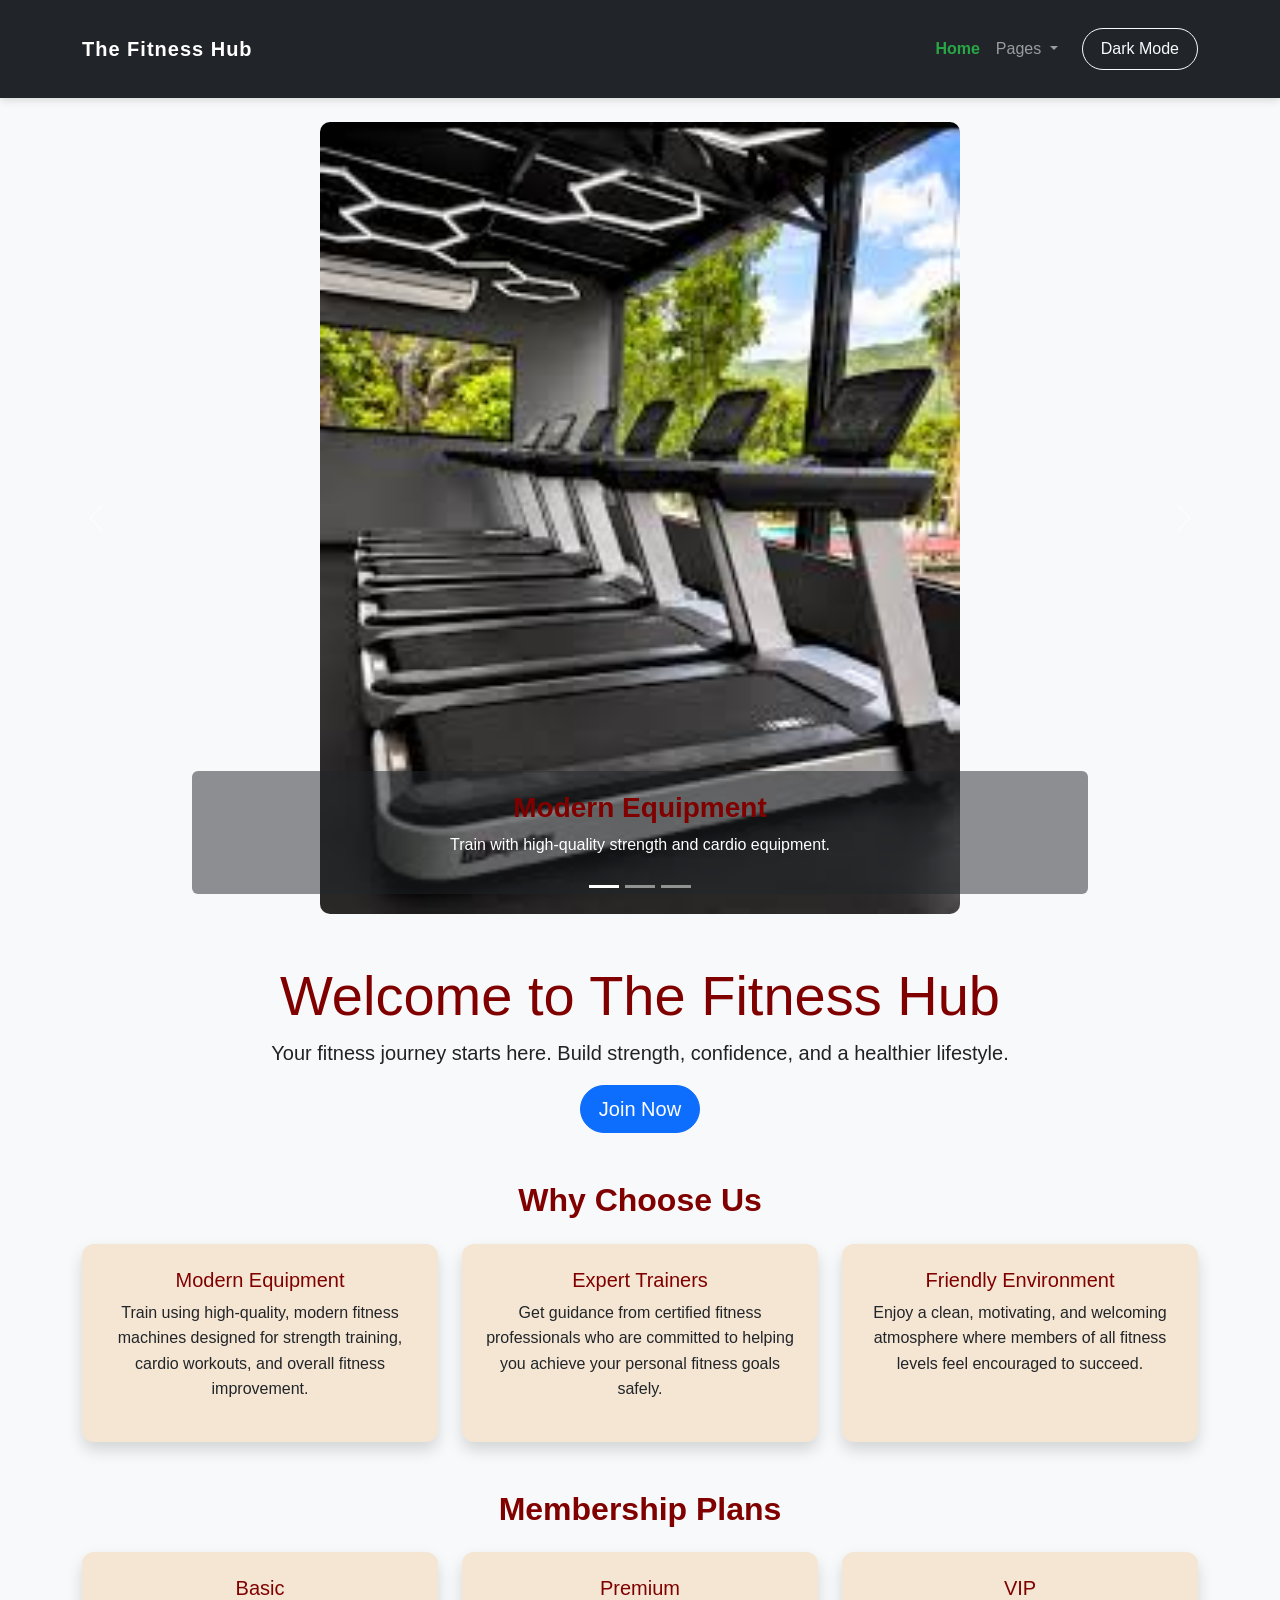
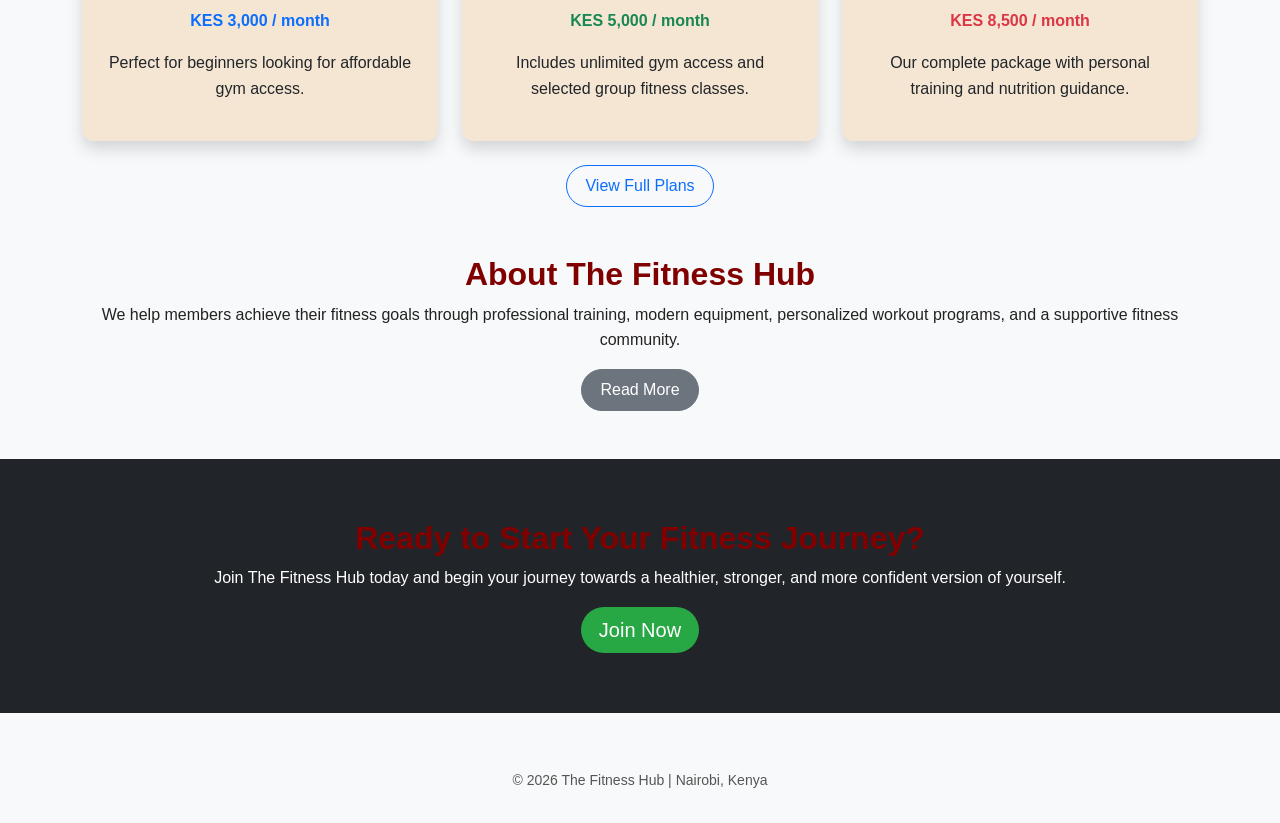
<file: index.html>
<!DOCTYPE html>
<html lang="en">

<head>
    <meta charset="UTF-8">
    <meta name="viewport" content="width=device-width, initial-scale=1.0">
    <title>The Fitness Hub</title>

    <!-- Bootstrap CSS -->
    <link href="https://cdn.jsdelivr.net/npm/bootstrap@5.3.7/dist/css/bootstrap.min.css" rel="stylesheet">

    <!-- Custom CSS -->
    <link rel="stylesheet" href="css/style.css">
</head>

<body>

<!-- ================= NAVBAR ================= -->

<nav class="navbar navbar-expand-lg navbar-dark bg-dark">

    <div class="container">

        <a class="navbar-brand" href="index.html">
            The Fitness Hub
        </a>

        <button class="navbar-toggler"
                type="button"
                data-bs-toggle="collapse"
                data-bs-target="#navMenu">

            <span class="navbar-toggler-icon"></span>

        </button>

        <div class="collapse navbar-collapse" id="navMenu">

            <ul class="navbar-nav ms-auto">

                <li class="nav-item">
                    <a class="nav-link active" href="index.html">
                        Home
                    </a>
                </li>

                <!-- Dropdown -->
                <li class="nav-item dropdown">

                    <a class="nav-link dropdown-toggle"
                       href="#"
                       role="button"
                       data-bs-toggle="dropdown">

                        Pages

                    </a>

                    <ul class="dropdown-menu">

                        <li>
                            <a class="dropdown-item" href="AboutUs.html">
                                About Us
                            </a>
                        </li>

                        <li>
                            <a class="dropdown-item" href="membership.html">
                                Membership
                            </a>
                        </li>

                        <li>
                            <a class="dropdown-item" href="classes.html">
                                Classes
                            </a>
                        </li>

                        <li>
                            <a class="dropdown-item" href="trainers.html">
                                Trainers
                            </a>
                        </li>

                        <li>
                            <a class="dropdown-item" href="gallery.html">
                                Gallery
                            </a>
                        </li>

                        <li>
                            <a class="dropdown-item" href="faq.html">
                                FAQ
                            </a>
                        </li>

                        <li>
                            <a class="dropdown-item" href="contact.html">
                                Contact
                            </a>
                        </li>

                    </ul>

                </li>

            </ul>

            <!-- Dark Mode Button -->
            <button class="btn btn-outline-light ms-3"
                    onclick="toggleTheme()">

                 Dark Mode

            </button>

        </div>

    </div>

</nav>

<!-- ================= IMAGE CAROUSEL ================= -->

<div id="fitnessHubCarousel"
     class="carousel slide my-4"
     data-bs-ride="carousel">

    <!-- Indicators -->

    <div class="carousel-indicators">

        <button type="button"
                data-bs-target="#fitnessHubCarousel"
                data-bs-slide-to="0"
                class="active"></button>

        <button type="button"
                data-bs-target="#fitnessHubCarousel"
                data-bs-slide-to="1"></button>

        <button type="button"
                data-bs-target="#fitnessHubCarousel"
                data-bs-slide-to="2"></button>

    </div>

    <!-- Images -->

    <div class="carousel-inner">

        <div class="carousel-item active">

            <img src="images/gym1.jpg"
                 class="d-block mx-auto img-fluid"
                 style="width:50%;"
                 alt="Members using modern gym equipment">

            <div class="carousel-caption bg-dark bg-opacity-50 rounded">

                <h3>Modern Equipment</h3>

                <p>
                    Train with high-quality strength and cardio equipment.
                </p>

            </div>

        </div>

        <div class="carousel-item">

            <img src="images/gym2.jpg"
                 class="d-block mx-auto img-fluid"
                 style="width:65%;"
                 alt="Personal trainer assisting a member">

            <div class="carousel-caption bg-dark bg-opacity-50 rounded">

                <h3>Expert Trainers</h3>

                <p>
                    Receive professional coaching tailored to your goals.
                </p>

            </div>

        </div>

        <div class="carousel-item">

            <img src="images/gym3.jpg"
                 class="d-block mx-auto img-fluid"
                 style="width:65%;"
                 alt="Members participating in a group fitness class">

            <div class="carousel-caption bg-dark bg-opacity-50 rounded">

                <h3>Group Fitness Classes</h3>

                <p>
                    Stay motivated with fun and energetic group workouts.
                </p>

            </div>

        </div>

    </div>

    <!-- Controls -->

    <button class="carousel-control-prev"
            type="button"
            data-bs-target="#fitnessHubCarousel"
            data-bs-slide="prev">

        <span class="carousel-control-prev-icon"></span>

        <span class="visually-hidden">
            Previous
        </span>

    </button>

    <button class="carousel-control-next"
            type="button"
            data-bs-target="#fitnessHubCarousel"
            data-bs-slide="next">

        <span class="carousel-control-next-icon"></span>

        <span class="visually-hidden">
            Next
        </span>

    </button>

</div>
    <!-- ================= WELCOME ================= -->
<section class="container text-center my-5">

    <h1 class="display-4">Welcome to The Fitness Hub</h1>

    <p class="lead">
        Your fitness journey starts here. Build strength, confidence, and a healthier lifestyle.
    </p>

    <a href="membership.html" class="btn btn-primary btn-lg">
        Join Now
    </a>

</section>

<!-- ================= WHY CHOOSE US ================= -->
<section class="container my-5">

    <h2 class="text-center mb-4">Why Choose Us</h2>

    <div class="row text-center g-4">

        <div class="col-md-4">

            <div class="card p-4 h-100 shadow">

                <h5>Modern Equipment</h5>

                <p>
                    Train using high-quality, modern fitness machines designed for
                    strength training, cardio workouts, and overall fitness improvement.
                </p>

            </div>

        </div>

        <div class="col-md-4">

            <div class="card p-4 h-100 shadow">

                <h5>Expert Trainers</h5>

                <p>
                    Get guidance from certified fitness professionals who are committed
                    to helping you achieve your personal fitness goals safely.
                </p>

            </div>

        </div>

        <div class="col-md-4">

            <div class="card p-4 h-100 shadow">

                <h5>Friendly Environment</h5>

                <p>
                    Enjoy a clean, motivating, and welcoming atmosphere where members
                    of all fitness levels feel encouraged to succeed.
                </p>

            </div>

        </div>

    </div>

</section>

<!-- ================= MEMBERSHIP PREVIEW ================= -->
<section class="container my-5">

    <h2 class="text-center mb-4">Membership Plans</h2>

    <div class="row text-center g-4">

        <div class="col-md-4">

            <div class="card p-4 h-100 shadow">

                <h5>Basic</h5>

                <p class="fw-bold text-primary">
                    KES 3,000 / month
                </p>

                <p>
                    Perfect for beginners looking for affordable gym access.
                </p>

            </div>

        </div>

        <div class="col-md-4">

            <div class="card p-4 h-100 shadow">

                <h5>Premium</h5>

                <p class="fw-bold text-success">
                    KES 5,000 / month
                </p>

                <p>
                    Includes unlimited gym access and selected group fitness classes.
                </p>

            </div>

        </div>

        <div class="col-md-4">

            <div class="card p-4 h-100 shadow">

                <h5>VIP</h5>

                <p class="fw-bold text-danger">
                    KES 8,500 / month
                </p>

                <p>
                    Our complete package with personal training and nutrition guidance.
                </p>

            </div>

        </div>

    </div>

    <div class="text-center mt-4">

        <a href="membership.html" class="btn btn-outline-primary">
            View Full Plans
        </a>

    </div>

</section>

<!-- ================= ABOUT PREVIEW ================= -->
<section class="container my-5 text-center">

    <h2>About The Fitness Hub</h2>

    <p>
        We help members achieve their fitness goals through professional training,
        modern equipment, personalized workout programs, and a supportive fitness community.
    </p>

    <a href="AboutUs.html" class="btn btn-secondary">
        Read More
    </a>

</section>

<!-- ================= CALL TO ACTION ================= -->
<section class="bg-dark text-white text-center cta-section">

    <h2>Ready to Start Your Fitness Journey?</h2>

    <p>
        Join The Fitness Hub today and begin your journey towards a healthier,
        stronger, and more confident version of yourself.
    </p>

    <a href="contact.html" class="btn btn-success btn-lg">
        Join Now
    </a>

</section>

<!-- ================= FOOTER ================= -->
<footer class="bg-light text-center p-3">

    <p>© 2026 The Fitness Hub | Nairobi, Kenya</p>

</footer>

<!-- Bootstrap JS -->
<script src="https://cdn.jsdelivr.net/npm/bootstrap@5.3.7/dist/js/bootstrap.bundle.min.js"></script>

<!-- Custom JavaScript -->
<script src="js/script.js"></script>

</body>
</html>
</file>
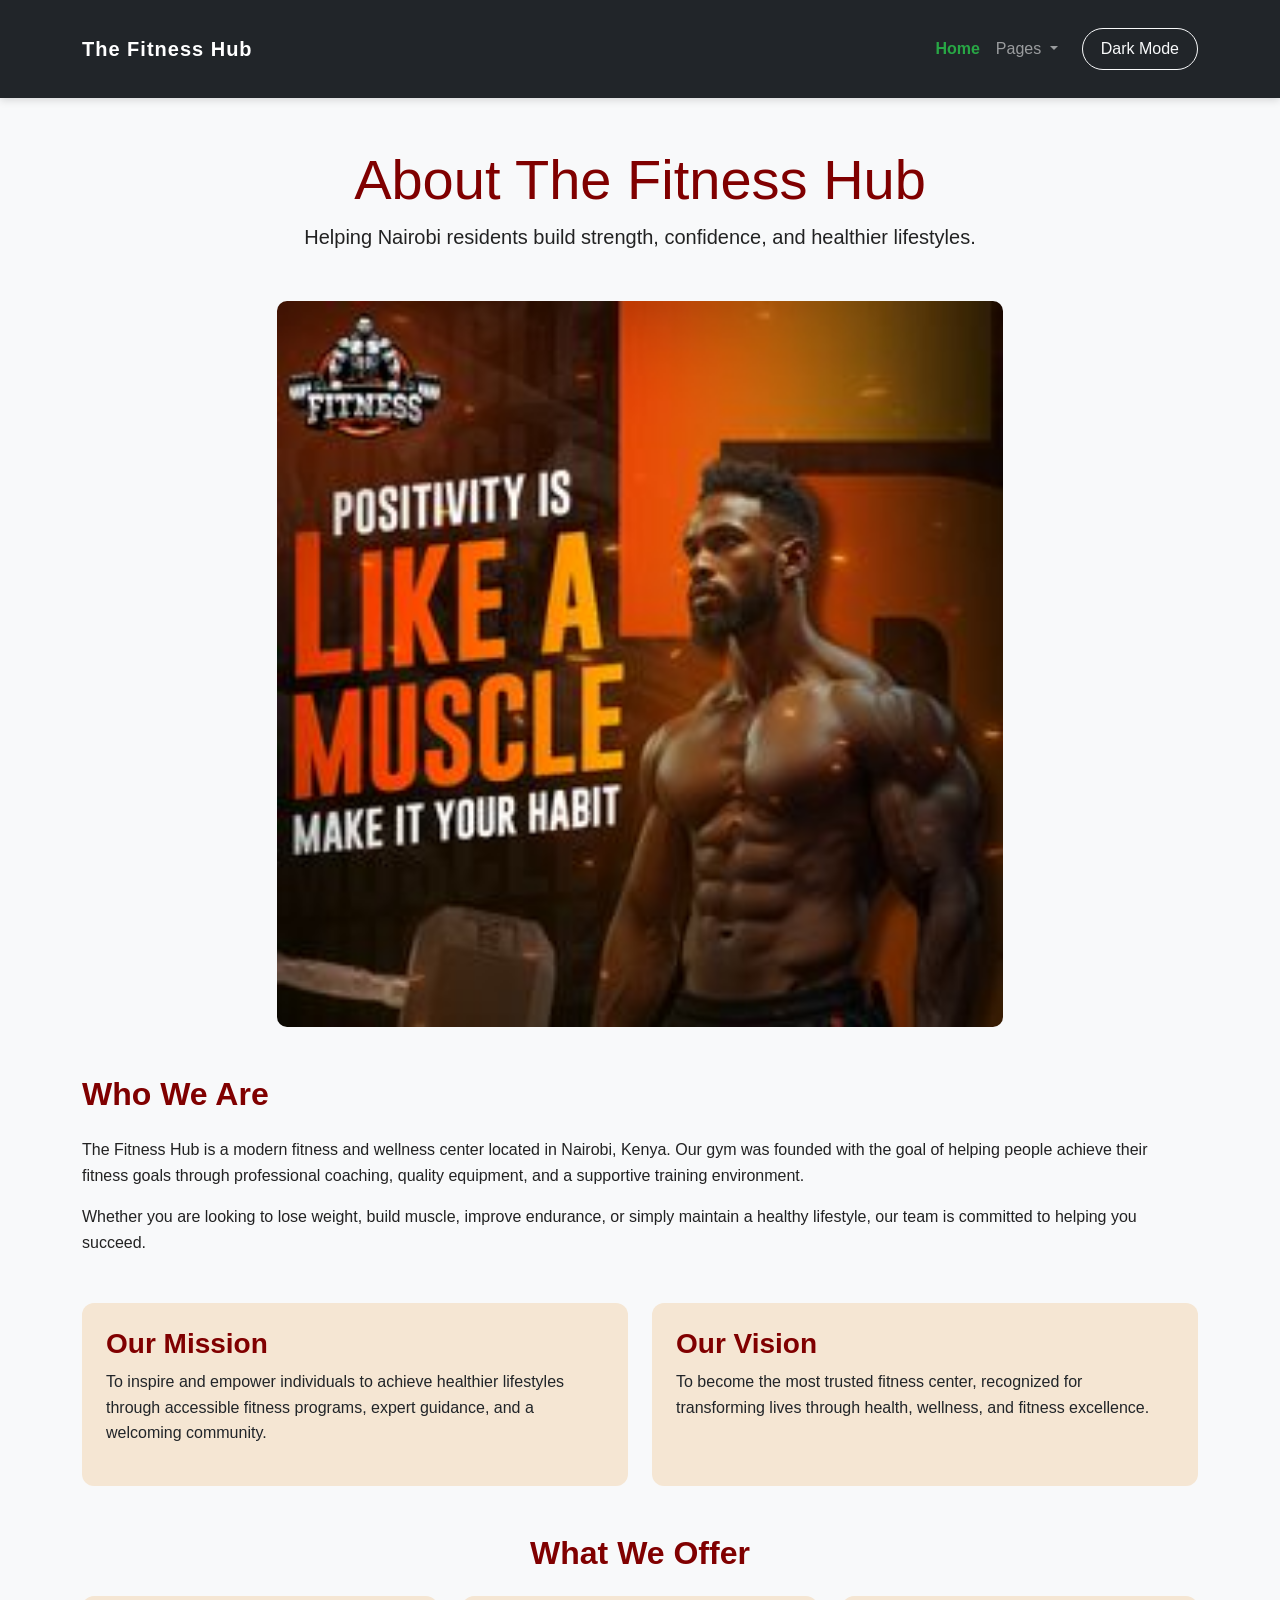
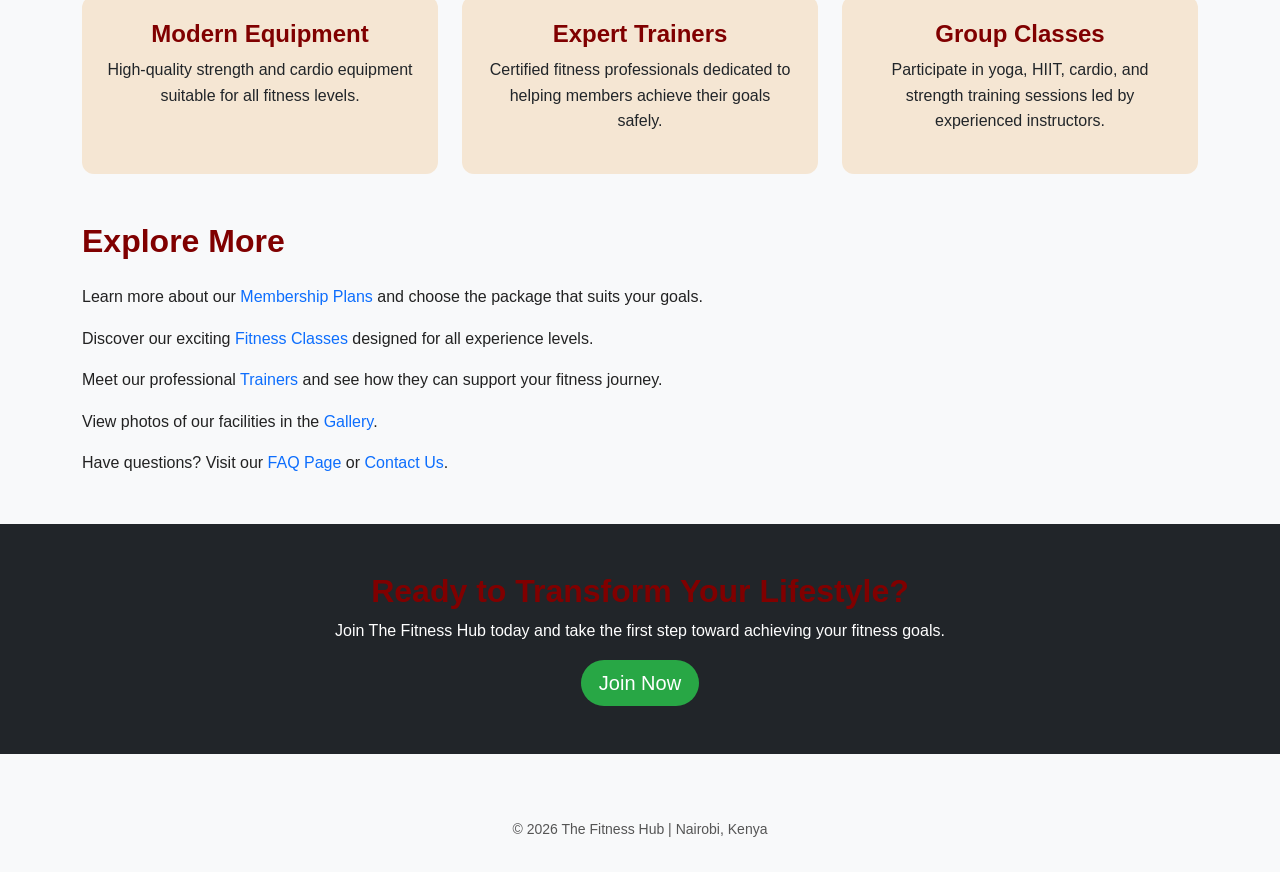
<file: AboutUs.html>
<!DOCTYPE html>
<html lang="en">
<head>
    <meta charset="UTF-8">
    <meta name="viewport" content="width=device-width, initial-scale=1.0">
    <title>About Us</title>

    <!-- Bootstrap CSS -->
    <link href="https://cdn.jsdelivr.net/npm/bootstrap@5.3.7/dist/css/bootstrap.min.css" rel="stylesheet">

    <!-- Custom CSS -->
    <link rel="stylesheet" href="css/style.css">
</head>
<body>

<!-- ================= NAVBAR ================= -->
<nav class="navbar navbar-expand-lg navbar-dark bg-dark">
    <div class="container">

        <a class="navbar-brand" href="index.html">The Fitness Hub</a>

        <button class="navbar-toggler"
                type="button"
                data-bs-toggle="collapse"
                data-bs-target="#navMenu">
            <span class="navbar-toggler-icon"></span>
        </button>

        <div class="collapse navbar-collapse" id="navMenu">

            <ul class="navbar-nav ms-auto">

    <li class="nav-item">
        <a class="nav-link active" href="index.html">Home</a>
    </li>

    <!-- Dropdown Menu -->
    <li class="nav-item dropdown">

        <a class="nav-link dropdown-toggle"
           href="#"
           role="button"
           data-bs-toggle="dropdown"
           aria-expanded="false">
            Pages
        </a>

        <ul class="dropdown-menu">

            <li>
                <a class="dropdown-item" href="AboutUs.html">
                    About Us
                </a>
            </li>

            <li>
                <a class="dropdown-item" href="membership.html">
                    Membership
                </a>
            </li>

            <li>
                <a class="dropdown-item" href="classes.html">
                    Classes
                </a>
            </li>

            <li>
                <a class="dropdown-item" href="trainers.html">
                    Trainers
                </a>
            </li>

            <li>
                <a class="dropdown-item" href="gallery.html">
                    Gallery
                </a>
            </li>

            <li>
                <a class="dropdown-item" href="faq.html">
                    FAQ
                </a>
            </li>

            <li>
                <a class="dropdown-item" href="contact.html">
                    Contact
                </a>
            </li>

        </ul>

    </li>

</ul>
            

            <!-- Dark Mode Button -->
            <button class="btn btn-outline-light ms-3"
                    onclick="toggleTheme()">
                Dark Mode
            </button>

        </div>

    </div>
</nav>

<!-- ================= PAGE HEADER ================= -->
<section class="container text-center my-5">

    <h1 class="display-4">About The Fitness Hub</h1>

    <p class="lead">
        Helping Nairobi residents build strength, confidence,
        and healthier lifestyles.
    </p>

</section>
<!-- ================= ABOUT IMAGE ================= -->
<section class="container text-center my-4">

    <img src="images/gym.jpg"
         alt="Fitness Hub Gym"
         class="img-fluid d-block mx-auto"
         style="width:65%; border-radius:10px;">

</section>


<!-- ================= WHO WE ARE ================= -->
<section class="container my-5">

    <h2 class="mb-4">Who We Are</h2>

    <p>
        The Fitness Hub is a modern fitness and wellness center
        located in Nairobi, Kenya. Our gym
        was founded with the goal of helping people achieve their
        fitness goals through professional coaching, quality
        equipment, and a supportive training environment.
    </p>

    <p>
        Whether you are looking to lose weight, build muscle,
        improve endurance, or simply maintain a healthy lifestyle,
        our team is committed to helping you succeed.
    </p>

</section>

<!-- ================= MISSION & VISION ================= -->
<section class="container my-5">

    <div class="row g-4">

        <div class="col-md-6">
            <div class="card p-4 h-100">

                <h3>Our Mission</h3>

                <p>
                    To inspire and empower individuals to achieve
                    healthier lifestyles through accessible fitness
                    programs, expert guidance, and a welcoming
                    community.
                </p>

            </div>
        </div>

        <div class="col-md-6">
            <div class="card p-4 h-100">

                <h3>Our Vision</h3>

                <p>
                    To become the most trusted fitness center,
                    recognized for transforming lives through
                    health, wellness, and fitness excellence.
                </p>

            </div>
        </div>

    </div>

</section>

<!-- ================= SERVICES ================= -->
<section class="container my-5">

    <h2 class="text-center mb-4">What We Offer</h2>

    <div class="row text-center g-4">

        <div class="col-md-4">
            <div class="card p-4 h-100">
                <h4>Modern Equipment</h4>
                <p>
                    High-quality strength and cardio equipment
                    suitable for all fitness levels.
                </p>
            </div>
        </div>

        <div class="col-md-4">
            <div class="card p-4 h-100">
                <h4>Expert Trainers</h4>
                <p>
                    Certified fitness professionals dedicated to
                    helping members achieve their goals safely.
                </p>
            </div>
        </div>

        <div class="col-md-4">
            <div class="card p-4 h-100">
                <h4>Group Classes</h4>
                <p>
                    Participate in yoga, HIIT, cardio, and strength
                    training sessions led by experienced instructors.
                </p>
            </div>
        </div>

    </div>

</section>

<!-- ================= CONTEXTUAL LINKS ================= -->
<section class="container my-5">

    <h2 class="mb-4">Explore More</h2>

    <p>
        Learn more about our
        <a href="membership.html">Membership Plans</a>
        and choose the package that suits your goals.
    </p>

    <p>
        Discover our exciting
        <a href="classes.html">Fitness Classes</a>
        designed for all experience levels.
    </p>

    <p>
        Meet our professional
        <a href="trainers.html">Trainers</a>
        and see how they can support your fitness journey.
    </p>

    <p>
        View photos of our facilities in the
        <a href="gallery.html">Gallery</a>.
    </p>

    <p>
        Have questions? Visit our
        <a href="faq.html">FAQ Page</a>
        or
        <a href="contact.html">Contact Us</a>.
    </p>

</section>

<!-- ================= CALL TO ACTION ================= -->
<section class="bg-dark text-white text-center p-5">

    <h2>Ready to Transform Your Lifestyle?</h2>

    <p>
        Join The Fitness Hub today and take the first step
        toward achieving your fitness goals.
    </p>

    <a href="membership.html" class="btn btn-success btn-lg">
        Join Now
    </a>

</section>

<!-- ================= FOOTER ================= -->
<footer class="bg-light text-center p-3 mt-5">

    <p>© 2026 The Fitness Hub | Nairobi, Kenya</p>

</footer>

<!-- Bootstrap JS -->
<script src="https://cdn.jsdelivr.net/npm/bootstrap@5.3.7/dist/js/bootstrap.bundle.min.js"></script>

<!-- Custom JS -->
<script src="js/script.js"></script>

</body>
</html>
</file>
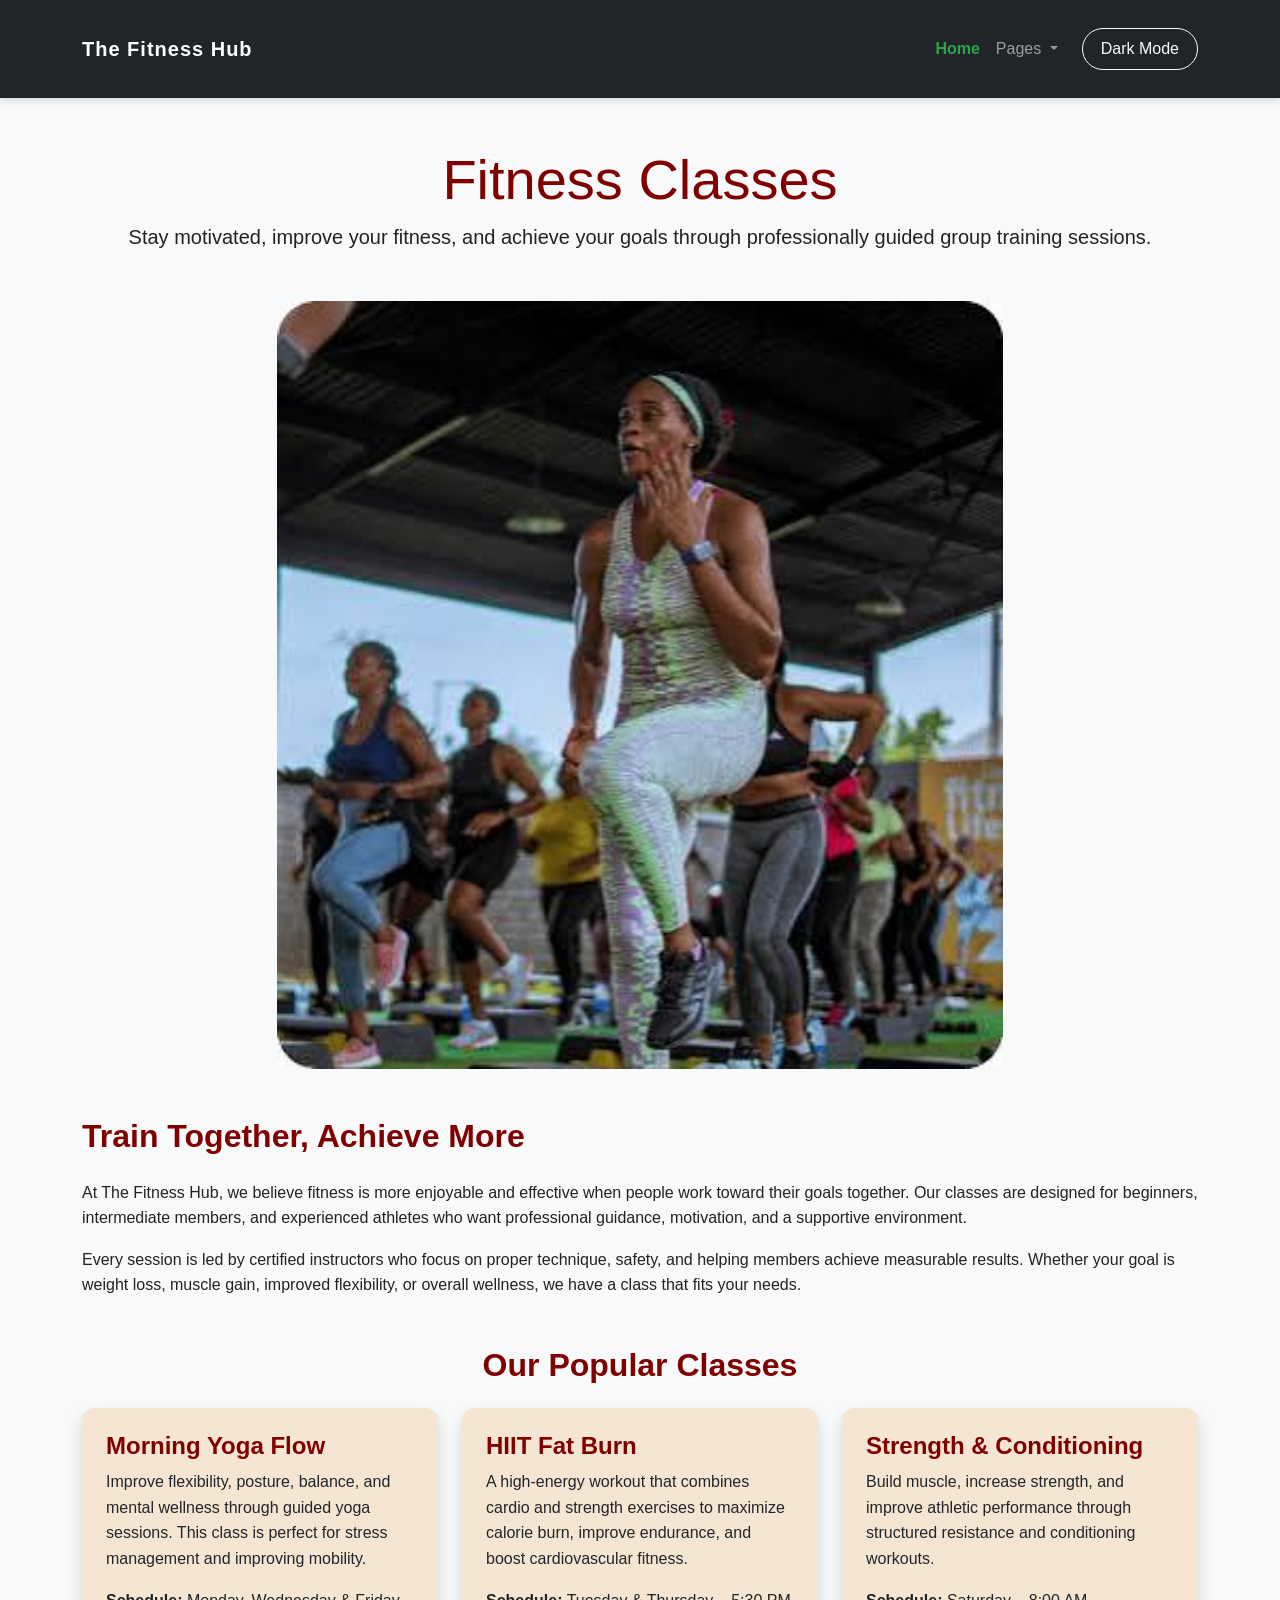
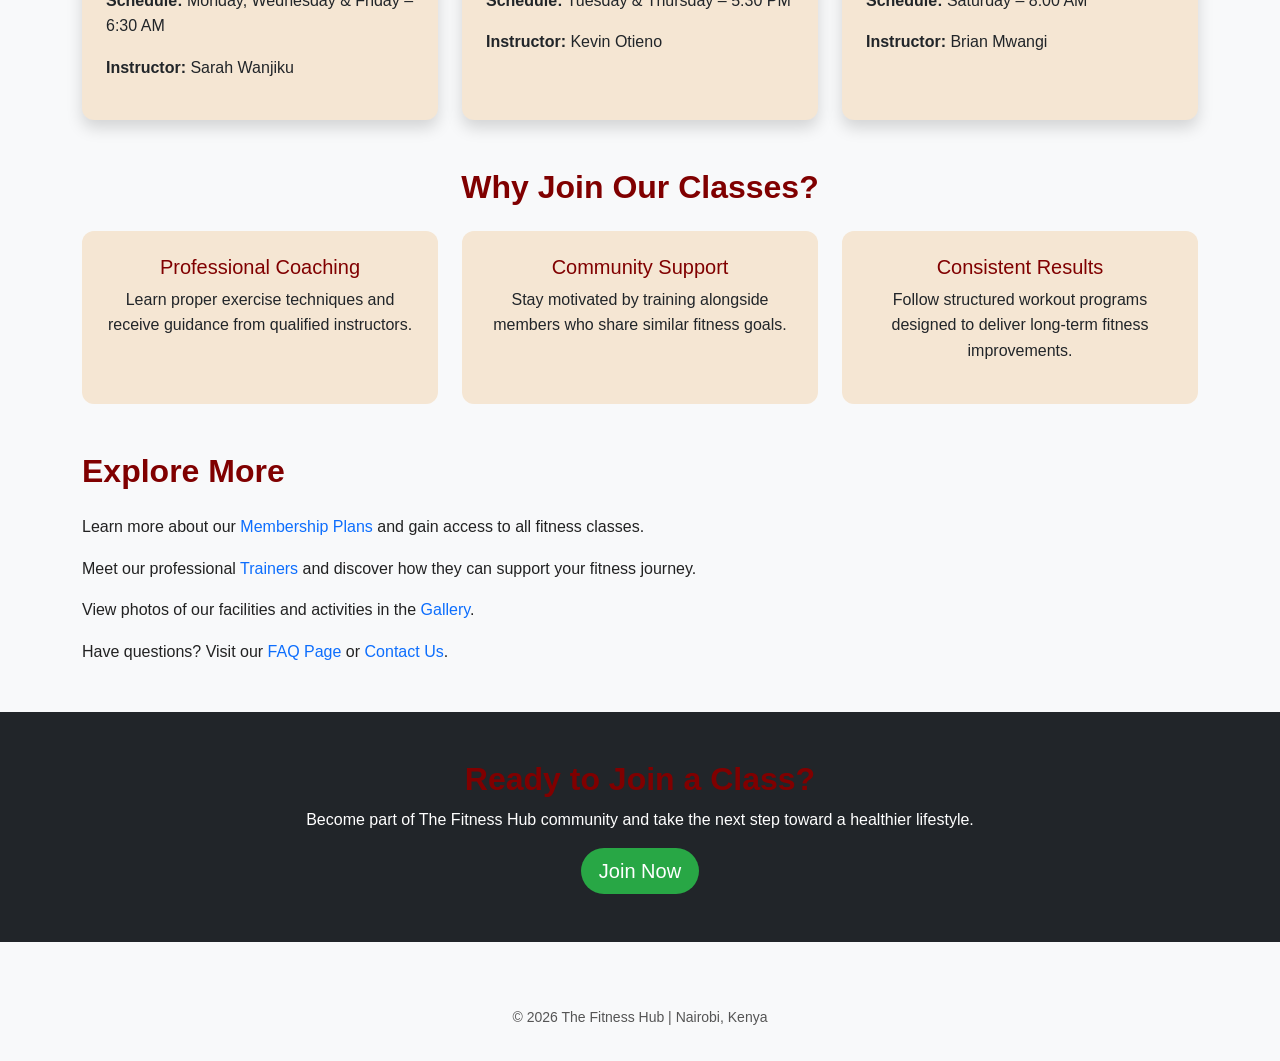
<file: classes.html>
<!DOCTYPE html>
<html lang="en">
<head>
    <meta charset="UTF-8">
    <meta name="viewport" content="width=device-width, initial-scale=1.0">
    <title>Classes - The Fitness Hub</title>

    <!-- Bootstrap CSS -->
    <link href="https://cdn.jsdelivr.net/npm/bootstrap@5.3.7/dist/css/bootstrap.min.css" rel="stylesheet">

    <!-- Custom CSS -->
    <link rel="stylesheet" href="css/style.css">
</head>

<body>

<!-- ================= NAVBAR ================= -->
<nav class="navbar navbar-expand-lg navbar-dark bg-dark">
    <div class="container">

        <a class="navbar-brand" href="index.html">The Fitness Hub</a>

        <button class="navbar-toggler"
                type="button"
                data-bs-toggle="collapse"
                data-bs-target="#navMenu">
            <span class="navbar-toggler-icon"></span>
        </button>

        <div class="collapse navbar-collapse" id="navMenu">

            <ul class="navbar-nav ms-auto">

    <li class="nav-item">
        <a class="nav-link active" href="index.html">Home</a>
    </li>

    <!-- Dropdown Menu -->
    <li class="nav-item dropdown">

        <a class="nav-link dropdown-toggle"
           href="#"
           role="button"
           data-bs-toggle="dropdown"
           aria-expanded="false">
            Pages
        </a>

        <ul class="dropdown-menu">

            <li>
                <a class="dropdown-item" href="AboutUs.html">
                    About Us
                </a>
            </li>

            <li>
                <a class="dropdown-item" href="membership.html">
                    Membership
                </a>
            </li>

            <li>
                <a class="dropdown-item" href="classes.html">
                    Classes
                </a>
            </li>

            <li>
                <a class="dropdown-item" href="trainers.html">
                    Trainers
                </a>
            </li>

            <li>
                <a class="dropdown-item" href="gallery.html">
                    Gallery
                </a>
            </li>

            <li>
                <a class="dropdown-item" href="faq.html">
                    FAQ
                </a>
            </li>

            <li>
                <a class="dropdown-item" href="contact.html">
                    Contact
                </a>
            </li>

        </ul>

    </li>

</ul>

            <!-- Dark Mode Button -->
            <button class="btn btn-outline-light ms-3"
                    onclick="toggleTheme()">
                Dark Mode
            </button>

        </div>

    </div>
</nav>

<!-- ================= PAGE HEADER ================= -->
<section class="container text-center my-5">

    <h1 class="display-4">Fitness Classes</h1>

    <p class="lead">
        Stay motivated, improve your fitness, and achieve your goals through professionally guided group training sessions.
    </p>

</section>

<!-- ================= CLASSES IMAGE ================= -->
<section class="container text-center my-4">

    <img src="images/people.jpg"
         alt="Members participating in a fitness class at The Fitness Hub"
         class="img-fluid d-block mx-auto"
         style="width:65%; border-radius:10px;">

</section>

<!-- ================= INTRODUCTION ================= -->
<section class="container my-5">

    <h2 class="mb-4">Train Together, Achieve More</h2>

    <p>
        At The Fitness Hub, we believe fitness is more enjoyable and effective when people work toward their goals together.
        Our classes are designed for beginners, intermediate members, and experienced athletes who want professional guidance,
        motivation, and a supportive environment.
    </p>

    <p>
        Every session is led by certified instructors who focus on proper technique, safety, and helping members achieve
        measurable results. Whether your goal is weight loss, muscle gain, improved flexibility, or overall wellness,
        we have a class that fits your needs.
    </p>

</section>

<!-- ================= CLASS TYPES ================= -->
<section class="container my-5">

    <h2 class="text-center mb-4">Our Popular Classes</h2>

    <div class="row g-4">

        <!-- Yoga -->
        <div class="col-md-4">

            <div class="card p-4 h-100 shadow">

                <h4>Morning Yoga Flow</h4>

                <p>
                    Improve flexibility, posture, balance, and mental wellness through guided yoga sessions.
                    This class is perfect for stress management and improving mobility.
                </p>

                <p>
                    <span class="fw-bold">Schedule:</span>
                    Monday, Wednesday & Friday – 6:30 AM
                </p>

                <p>
                    <span class="fw-bold">Instructor:</span>
                    Sarah Wanjiku
                </p>

            </div>

        </div>

        <!-- HIIT -->
        <div class="col-md-4">

            <div class="card p-4 h-100 shadow">

                <h4>HIIT Fat Burn</h4>

                <p>
                    A high-energy workout that combines cardio and strength exercises to maximize calorie burn,
                    improve endurance, and boost cardiovascular fitness.
                </p>

                <p>
                    <span class="fw-bold">Schedule:</span>
                    Tuesday & Thursday – 5:30 PM
                </p>

                <p>
                    <span class="fw-bold">Instructor:</span>
                    Kevin Otieno
                </p>

            </div>

        </div>

        <!-- Strength -->
        <div class="col-md-4">

            <div class="card p-4 h-100 shadow">

                <h4>Strength & Conditioning</h4>

                <p>
                    Build muscle, increase strength, and improve athletic performance through structured
                    resistance and conditioning workouts.
                </p>

                <p>
                    <span class="fw-bold">Schedule:</span>
                    Saturday – 8:00 AM
                </p>

                <p>
                    <span class="fw-bold">Instructor:</span>
                    Brian Mwangi
                </p>

            </div>

        </div>

    </div>

</section>

<!-- ================= BENEFITS ================= -->
<section class="container my-5">

    <h2 class="text-center mb-4">Why Join Our Classes?</h2>

    <div class="row text-center g-4">

        <div class="col-md-4">

            <div class="card p-4 h-100">

                <h5>Professional Coaching</h5>

                <p>
                    Learn proper exercise techniques and receive guidance from qualified instructors.
                </p>

            </div>

        </div>

        <div class="col-md-4">

            <div class="card p-4 h-100">

                <h5>Community Support</h5>

                <p>
                    Stay motivated by training alongside members who share similar fitness goals.
                </p>

            </div>

        </div>

        <div class="col-md-4">

            <div class="card p-4 h-100">

                <h5>Consistent Results</h5>

                <p>
                    Follow structured workout programs designed to deliver long-term fitness improvements.
                </p>

            </div>

        </div>

    </div>

</section>

<!-- ================= CONTEXTUAL LINKS ================= -->
<section class="container my-5">

    <h2 class="mb-4">Explore More</h2>

    <p>
        Learn more about our
        <a href="membership.html">Membership Plans</a>
        and gain access to all fitness classes.
    </p>

    <p>
        Meet our professional
        <a href="trainers.html">Trainers</a>
        and discover how they can support your fitness journey.
    </p>

    <p>
        View photos of our facilities and activities in the
        <a href="gallery.html">Gallery</a>.
    </p>

    <p>
        Have questions? Visit our
        <a href="faq.html">FAQ Page</a>
        or
        <a href="contact.html">Contact Us</a>.
    </p>

</section>

<!-- ================= CALL TO ACTION ================= -->
<section class="bg-dark text-white text-center p-5">

    <h2>Ready to Join a Class?</h2>

    <p>
        Become part of The Fitness Hub community and take the next step toward a healthier lifestyle.
    </p>

    <a href="membership.html" class="btn btn-success btn-lg">
        Join Now
    </a>

</section>

<!-- ================= FOOTER ================= -->
<footer class="bg-light text-center p-3 mt-5">

    <p>© 2026 The Fitness Hub | Nairobi, Kenya</p>

</footer>

<!-- Bootstrap JS -->
<script src="https://cdn.jsdelivr.net/npm/bootstrap@5.3.7/dist/js/bootstrap.bundle.min.js"></script>

<!-- Custom JS -->
<script src="js/script.js"></script>

</body>
</html>
</file>
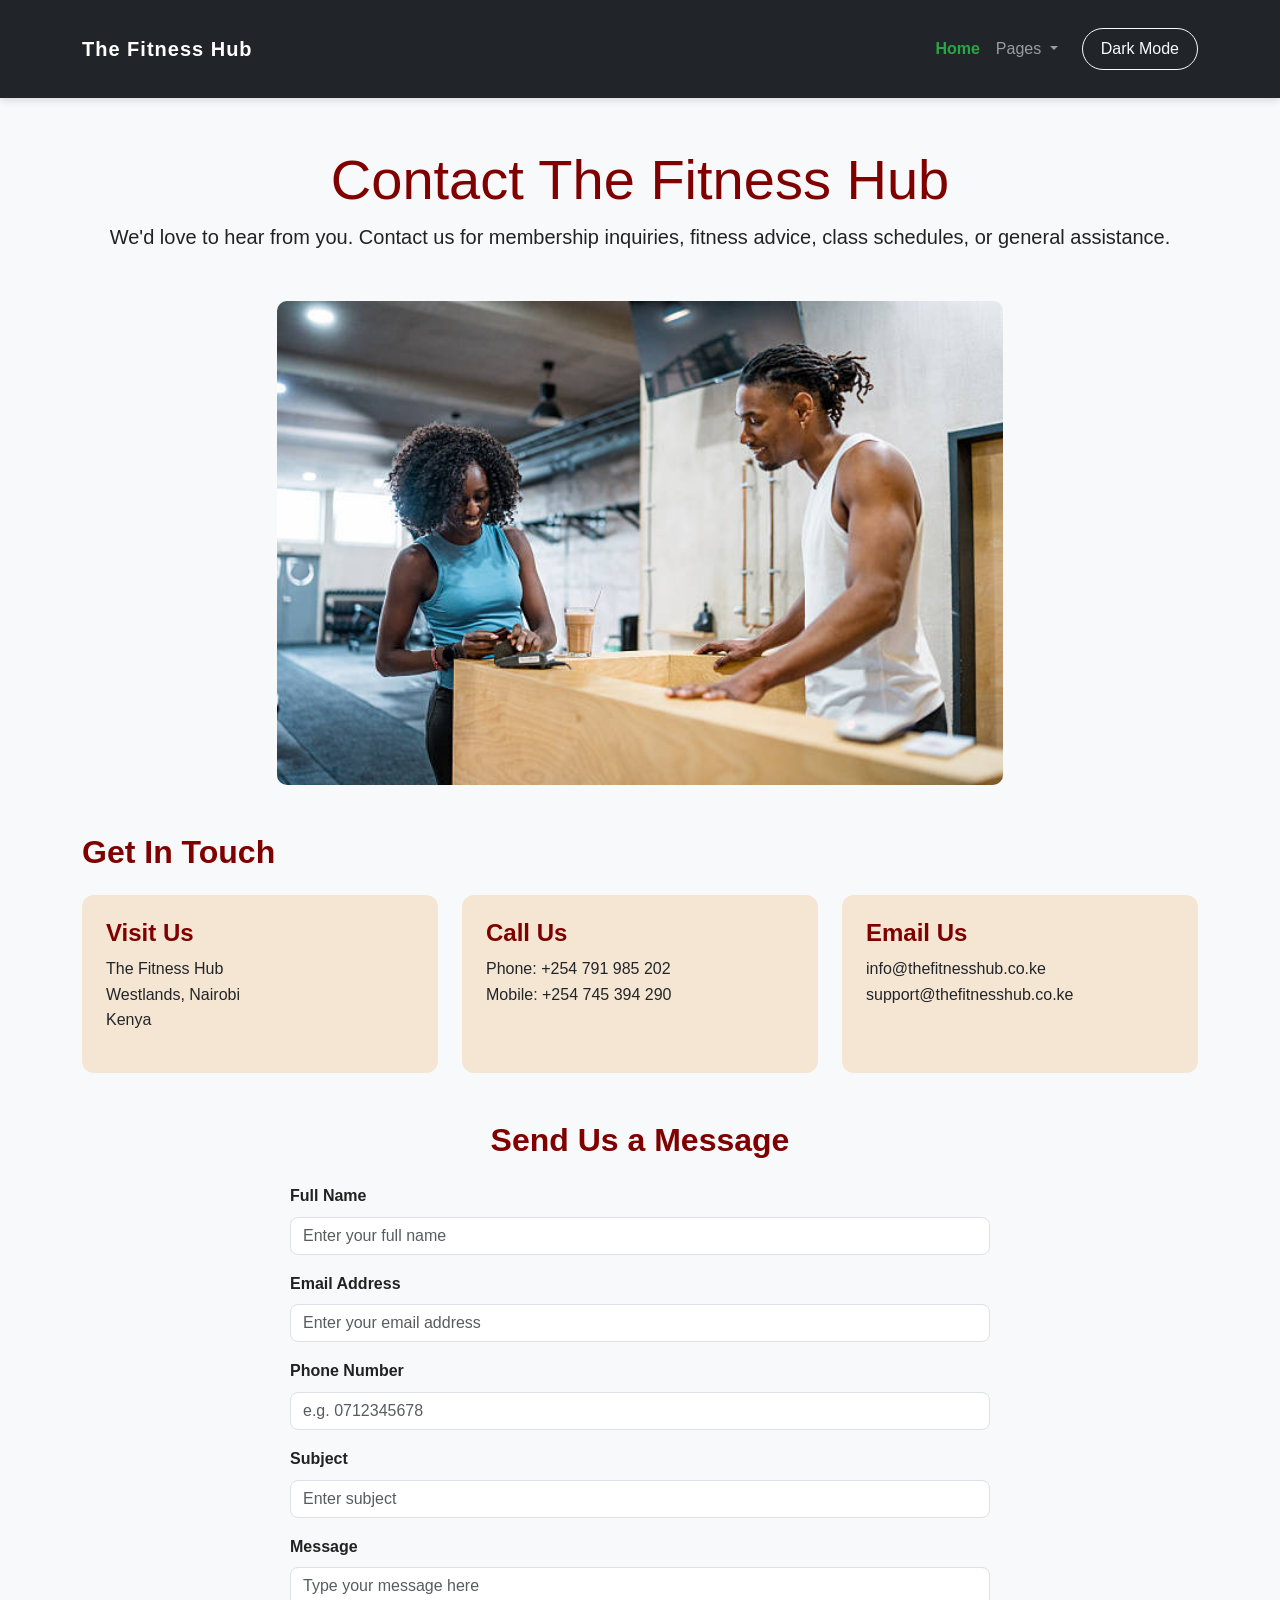
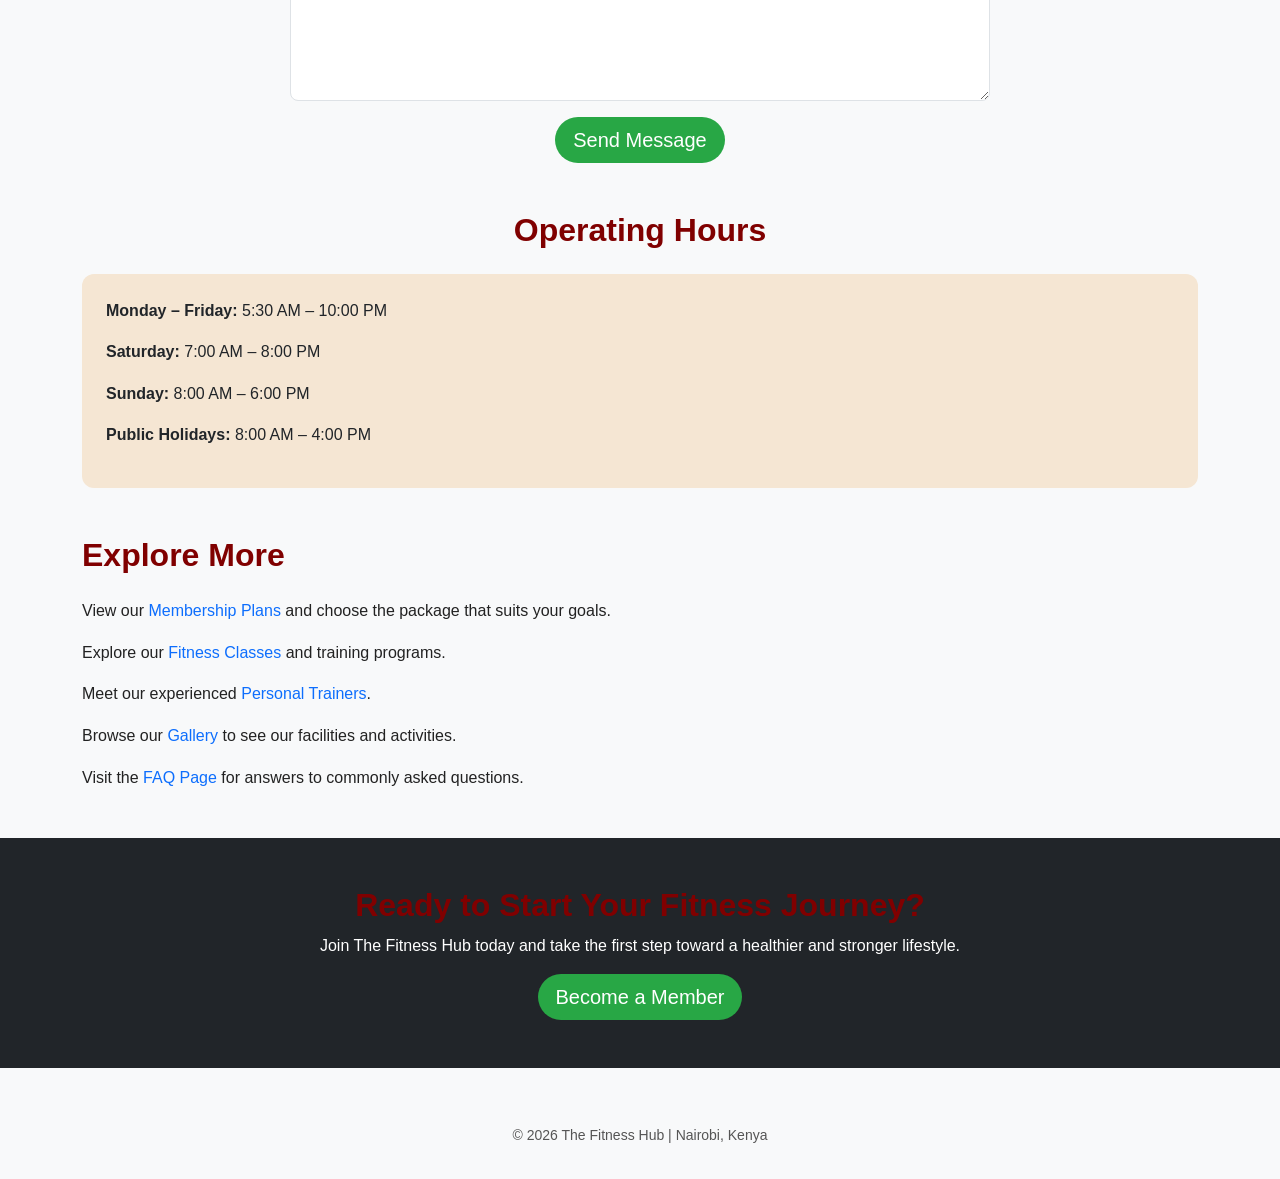
<file: contact.html>
<!DOCTYPE html>
<html lang="en">
<head>
    <meta charset="UTF-8">
    <meta name="viewport" content="width=device-width, initial-scale=1.0">
    <title>Contact Us - The Fitness Hub</title>

    <!-- Bootstrap CSS -->
    <link href="https://cdn.jsdelivr.net/npm/bootstrap@5.3.7/dist/css/bootstrap.min.css" rel="stylesheet">

    <!-- Custom CSS -->
    <link rel="stylesheet" href="css/style.css">
</head>

<body>

<!-- ================= NAVBAR ================= -->
<nav class="navbar navbar-expand-lg navbar-dark bg-dark">
    <div class="container">

        <a class="navbar-brand" href="index.html">The Fitness Hub</a>

        <button class="navbar-toggler"
                type="button"
                data-bs-toggle="collapse"
                data-bs-target="#navMenu">
            <span class="navbar-toggler-icon"></span>
        </button>

        <div class="collapse navbar-collapse" id="navMenu">

            <ul class="navbar-nav ms-auto">

    <li class="nav-item">
        <a class="nav-link active" href="index.html">Home</a>
    </li>

    <!-- Dropdown Menu -->
    <li class="nav-item dropdown">

        <a class="nav-link dropdown-toggle"
           href="#"
           role="button"
           data-bs-toggle="dropdown"
           aria-expanded="false">
            Pages
        </a>

        <ul class="dropdown-menu">

            <li>
                <a class="dropdown-item" href="AboutUs.html">
                    About Us
                </a>
            </li>

            <li>
                <a class="dropdown-item" href="membership.html">
                    Membership
                </a>
            </li>

            <li>
                <a class="dropdown-item" href="classes.html">
                    Classes
                </a>
            </li>

            <li>
                <a class="dropdown-item" href="trainers.html">
                    Trainers
                </a>
            </li>

            <li>
                <a class="dropdown-item" href="gallery.html">
                    Gallery
                </a>
            </li>

            <li>
                <a class="dropdown-item" href="faq.html">
                    FAQ
                </a>
            </li>

            <li>
                <a class="dropdown-item" href="contact.html">
                    Contact
                </a>
            </li>

        </ul>

    </li>

</ul>
            

            <!-- Dark Mode Button -->
            <button class="btn btn-outline-light ms-3" onclick="toggleTheme()">
                Dark Mode
            </button>

        </div>

    </div>
</nav>

<!-- ================= PAGE HEADER ================= -->
<section class="container text-center my-5">

    <h1 class="display-4">Contact The Fitness Hub</h1>

    <p class="lead">
        We'd love to hear from you. Contact us for membership inquiries,
        fitness advice, class schedules, or general assistance.
    </p>

</section>

<!-- ================= CONTACT IMAGE ================= -->
<section class="container text-center my-4">

    <img src="images/reception.jpg"
         alt="Fitness Hub reception desk"
         class="img-fluid d-block mx-auto"
         style="width:65%; border-radius:10px;">

</section>

<!-- ================= CONTACT DETAILS ================= -->
<section class="container my-5">

    <h2 class="mb-4">Get In Touch</h2>

    <div class="row g-4">

        <div class="col-md-4">
            <div class="card p-4 h-100">

                <h4>Visit Us</h4>

                <p>
                    The Fitness Hub<br>
                    Westlands, Nairobi<br>
                    Kenya
                </p>

            </div>
        </div>

        <div class="col-md-4">
            <div class="card p-4 h-100">

                <h4>Call Us</h4>

                <p>
                    Phone: +254 791 985 202<br>
                    Mobile: +254 745 394 290
                </p>

            </div>
        </div>

        <div class="col-md-4">
            <div class="card p-4 h-100">

                <h4>Email Us</h4>

                <p>
                    info@thefitnesshub.co.ke<br>
                    support@thefitnesshub.co.ke
                </p>

            </div>
        </div>

    </div>

</section>

<!-- ================= CONTACT FORM ================= -->
<section class="container my-5">

    <h2 class="text-center mb-4">Send Us a Message</h2>

    <form id="contactForm" class="mx-auto" style="max-width:700px;">

        <div class="mb-3">
            <label for="name" class="form-label fw-bold">Full Name</label>

            <input type="text"
                   class="form-control"
                   id="name"
                   placeholder="Enter your full name">
        </div>

        <div class="mb-3">
            <label for="email" class="form-label fw-bold">Email Address</label>

            <input type="email"
                   class="form-control"
                   id="email"
                   placeholder="Enter your email address">
        </div>

        <div class="mb-3">
            <label for="phone" class="form-label fw-bold">Phone Number</label>

            <input type="tel"
                   class="form-control"
                   id="phone"
                   placeholder="e.g. 0712345678">
        </div>

        <div class="mb-3">
            <label for="subject" class="form-label fw-bold">Subject</label>

            <input type="text"
                   class="form-control"
                   id="subject"
                   placeholder="Enter subject">
        </div>

        <div class="mb-3">
            <label for="message" class="form-label fw-bold">Message</label>

            <textarea class="form-control"
                      id="message"
                      rows="5"
                      placeholder="Type your message here"></textarea>
        </div>

        <div class="text-center">

            <button type="submit"
                    class="btn btn-success btn-lg">
                Send Message
            </button>

        </div>
        <div id="successMessage" class="alert alert-success mt-3" style="display: none;">
    <strong>✓ Message Sent Successfully!</strong><br>
    Thank you for contacting <strong>The Fitness Hub</strong>. We have received your message and will get back to you within 24 hours.
</div>

    </form>

</section>

<!-- ================= GYM HOURS ================= -->
<section class="container my-5">

    <h2 class="text-center mb-4">Operating Hours</h2>

    <div class="card p-4">

        <p><strong>Monday – Friday:</strong> 5:30 AM – 10:00 PM</p>
        <p><strong>Saturday:</strong> 7:00 AM – 8:00 PM</p>
        <p><strong>Sunday:</strong> 8:00 AM – 6:00 PM</p>
        <p><strong>Public Holidays:</strong> 8:00 AM – 4:00 PM</p>

    </div>

</section>

<!-- ================= CONTEXTUAL LINKS ================= -->
<section class="container my-5">

    <h2 class="mb-4">Explore More</h2>

    <p>
        View our
        <a href="membership.html">Membership Plans</a>
        and choose the package that suits your goals.
    </p>

    <p>
        Explore our
        <a href="classes.html">Fitness Classes</a>
        and training programs.
    </p>

    <p>
        Meet our experienced
        <a href="trainers.html">Personal Trainers</a>.
    </p>

    <p>
        Browse our
        <a href="gallery.html">Gallery</a>
        to see our facilities and activities.
    </p>

    <p>
        Visit the
        <a href="faq.html">FAQ Page</a>
        for answers to commonly asked questions.
    </p>

</section>

<!-- ================= CALL TO ACTION ================= -->
<section class="bg-dark text-white text-center p-5">

    <h2>Ready to Start Your Fitness Journey?</h2>

    <p>
        Join The Fitness Hub today and take the first step toward a healthier and stronger lifestyle.
    </p>

    <a href="membership.html"
       class="btn btn-success btn-lg">
        Become a Member
    </a>

</section>

<!-- ================= FOOTER ================= -->
<footer class="bg-light text-center p-3">

    <p>© 2026 The Fitness Hub | Nairobi, Kenya</p>

</footer>

<!-- Bootstrap JS -->
<script src="https://cdn.jsdelivr.net/npm/bootstrap@5.3.7/dist/js/bootstrap.bundle.min.js"></script>

<!-- Custom JS -->
<script src="js/script.js"></script>

</body>
</html>
</file>
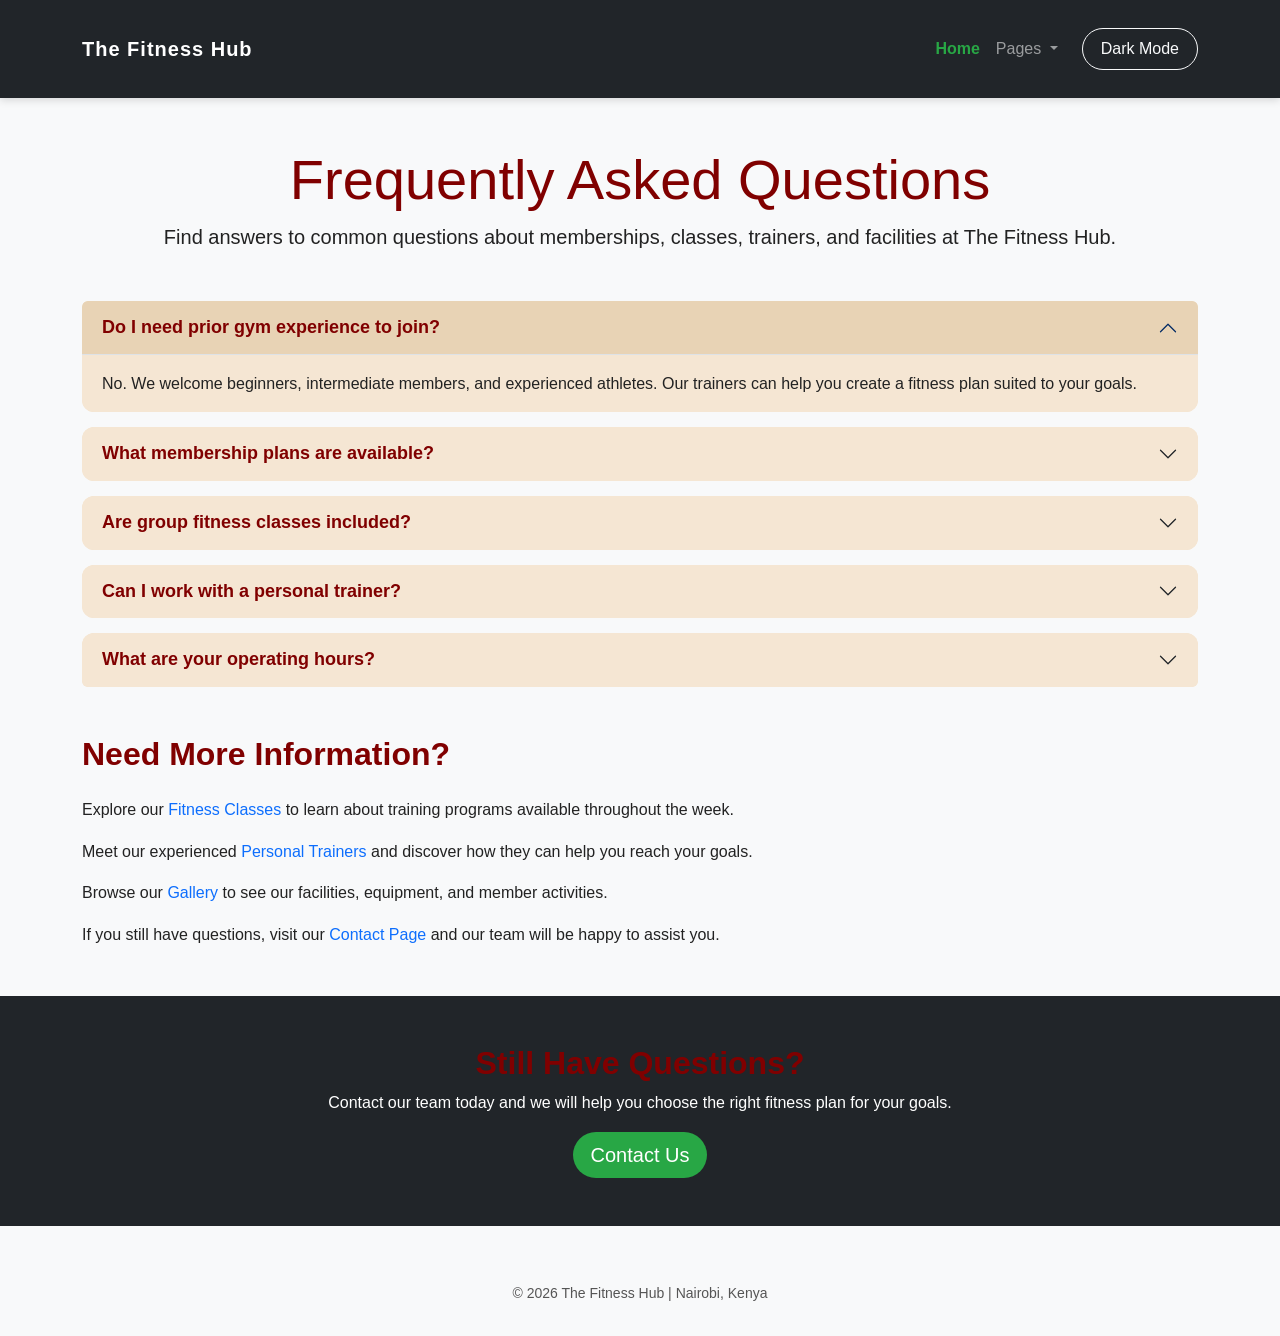
<file: faq.html>
<!DOCTYPE html>
<html lang="en">
<head>
    <meta charset="UTF-8">
    <meta name="viewport" content="width=device-width, initial-scale=1.0">
    <title>FAQ - The Fitness Hub</title>

    <!-- Bootstrap CSS -->
    <link href="https://cdn.jsdelivr.net/npm/bootstrap@5.3.7/dist/css/bootstrap.min.css" rel="stylesheet">

    <!-- Custom CSS -->
    <link rel="stylesheet" href="css/style.css">
</head>

<body>

<!-- ================= NAVBAR ================= -->
<nav class="navbar navbar-expand-lg navbar-dark bg-dark">
    <div class="container">
        <a class="navbar-brand" href="index.html">The Fitness Hub</a>

        <button class="navbar-toggler" type="button" data-bs-toggle="collapse" data-bs-target="#navMenu">
            <span class="navbar-toggler-icon"></span>
        </button>

       <div class="collapse navbar-collapse" id="navMenu">
    <ul class="navbar-nav ms-auto">

    <li class="nav-item">
        <a class="nav-link active" href="index.html">Home</a>
    </li>

    <!-- Dropdown Menu -->
    <li class="nav-item dropdown">

        <a class="nav-link dropdown-toggle"
           href="#"
           role="button"
           data-bs-toggle="dropdown"
           aria-expanded="false">
            Pages
        </a>

        <ul class="dropdown-menu">

            <li>
                <a class="dropdown-item" href="AboutUs.html">
                    About Us
                </a>
            </li>

            <li>
                <a class="dropdown-item" href="membership.html">
                    Membership
                </a>
            </li>

            <li>
                <a class="dropdown-item" href="classes.html">
                    Classes
                </a>
            </li>

            <li>
                <a class="dropdown-item" href="trainers.html">
                    Trainers
                </a>
            </li>

            <li>
                <a class="dropdown-item" href="gallery.html">
                    Gallery
                </a>
            </li>

            <li>
                <a class="dropdown-item" href="faq.html">
                    FAQ
                </a>
            </li>

            <li>
                <a class="dropdown-item" href="contact.html">
                    Contact
                </a>
            </li>

        </ul>

    </li>

</ul>

<button class="btn btn-outline-light ms-3"
        onclick="toggleTheme()">
     Dark Mode
</button>

</div>
</div>
</nav>


<!-- ================= PAGE HEADER ================= -->
<section class="container text-center my-5">

    <h1 class="display-4">Frequently Asked Questions</h1>

    <p class="lead">
        Find answers to common questions about memberships, classes, trainers, and facilities at The Fitness Hub.
    </p>

</section>

<!-- ================= FAQ SECTION ================= -->
<section class="container my-5">

    <div class="accordion" id="faqAccordion">

        <div class="accordion-item">
            <h2 class="accordion-header">
                <button class="accordion-button" type="button"
                        data-bs-toggle="collapse"
                        data-bs-target="#faq1">
                    Do I need prior gym experience to join?
                </button>
            </h2>

            <div id="faq1" class="accordion-collapse collapse show">
                <div class="accordion-body">
                    No. We welcome beginners, intermediate members, and experienced athletes.
                    Our trainers can help you create a fitness plan suited to your goals.
                </div>
            </div>
        </div>

        <div class="accordion-item">
            <h2 class="accordion-header">
                <button class="accordion-button collapsed"
                        type="button"
                        data-bs-toggle="collapse"
                        data-bs-target="#faq2">
                    What membership plans are available?
                </button>
            </h2>

            <div id="faq2" class="accordion-collapse collapse">
                <div class="accordion-body">
                    We offer Basic, Premium, and VIP membership plans. Visit our
                    <a href="membership.html">Membership Page</a>
                    to compare features and pricing.
                </div>
            </div>
        </div>

        <div class="accordion-item">
            <h2 class="accordion-header">
                <button class="accordion-button collapsed"
                        type="button"
                        data-bs-toggle="collapse"
                        data-bs-target="#faq3">
                    Are group fitness classes included?
                </button>
            </h2>

            <div id="faq3" class="accordion-collapse collapse">
                <div class="accordion-body">
                    Group classes are included in Premium and VIP memberships.
                    Classes include yoga, HIIT, strength training, and more.
                </div>
            </div>
        </div>

        <div class="accordion-item">
            <h2 class="accordion-header">
                <button class="accordion-button collapsed"
                        type="button"
                        data-bs-toggle="collapse"
                        data-bs-target="#faq4">
                    Can I work with a personal trainer?
                </button>
            </h2>

            <div id="faq4" class="accordion-collapse collapse">
                <div class="accordion-body">
                    Yes. Our certified trainers provide personalized fitness programs,
                    coaching, and progress tracking to help you achieve your goals.
                </div>
            </div>
        </div>

        <div class="accordion-item">
            <h2 class="accordion-header">
                <button class="accordion-button collapsed"
                        type="button"
                        data-bs-toggle="collapse"
                        data-bs-target="#faq5">
                    What are your operating hours?
                </button>
            </h2>

            <div id="faq5" class="accordion-collapse collapse">
                <div class="accordion-body">
                    We are open Monday to Friday from 5:30 AM to 10:00 PM and
                    weekends from 7:00 AM to 8:00 PM.
                </div>
            </div>
        </div>

    </div>

</section>

<!-- ================= ADDITIONAL INFORMATION ================= -->
<section class="container my-5">

    <h2 class="mb-4">Need More Information?</h2>

    <p>
        Explore our
        <a href="classes.html">Fitness Classes</a>
        to learn about training programs available throughout the week.
    </p>

    <p>
        Meet our experienced
        <a href="trainers.html">Personal Trainers</a>
        and discover how they can help you reach your goals.
    </p>

    <p>
        Browse our
        <a href="gallery.html">Gallery</a>
        to see our facilities, equipment, and member activities.
    </p>

    <p>
        If you still have questions, visit our
        <a href="contact.html">Contact Page</a>
        and our team will be happy to assist you.
    </p>

</section>

<!-- ================= CALL TO ACTION ================= -->
<section class="bg-dark text-white text-center p-5">

    <h2>Still Have Questions?</h2>

    <p>
        Contact our team today and we will help you choose the right fitness plan for your goals.
    </p>

    <a href="contact.html" class="btn btn-success btn-lg">
        Contact Us
    </a>

</section>

<!-- ================= FOOTER ================= -->
<footer class="bg-light text-center p-3">

    <p>© 2026 The Fitness Hub | Nairobi, Kenya</p>

</footer>

<!-- Bootstrap JS -->
<script src="https://cdn.jsdelivr.net/npm/bootstrap@5.3.7/dist/js/bootstrap.bundle.min.js"></script>

<!-- Custom JS -->
<script src="js/script.js"></script>

</body>
</html>
</file>
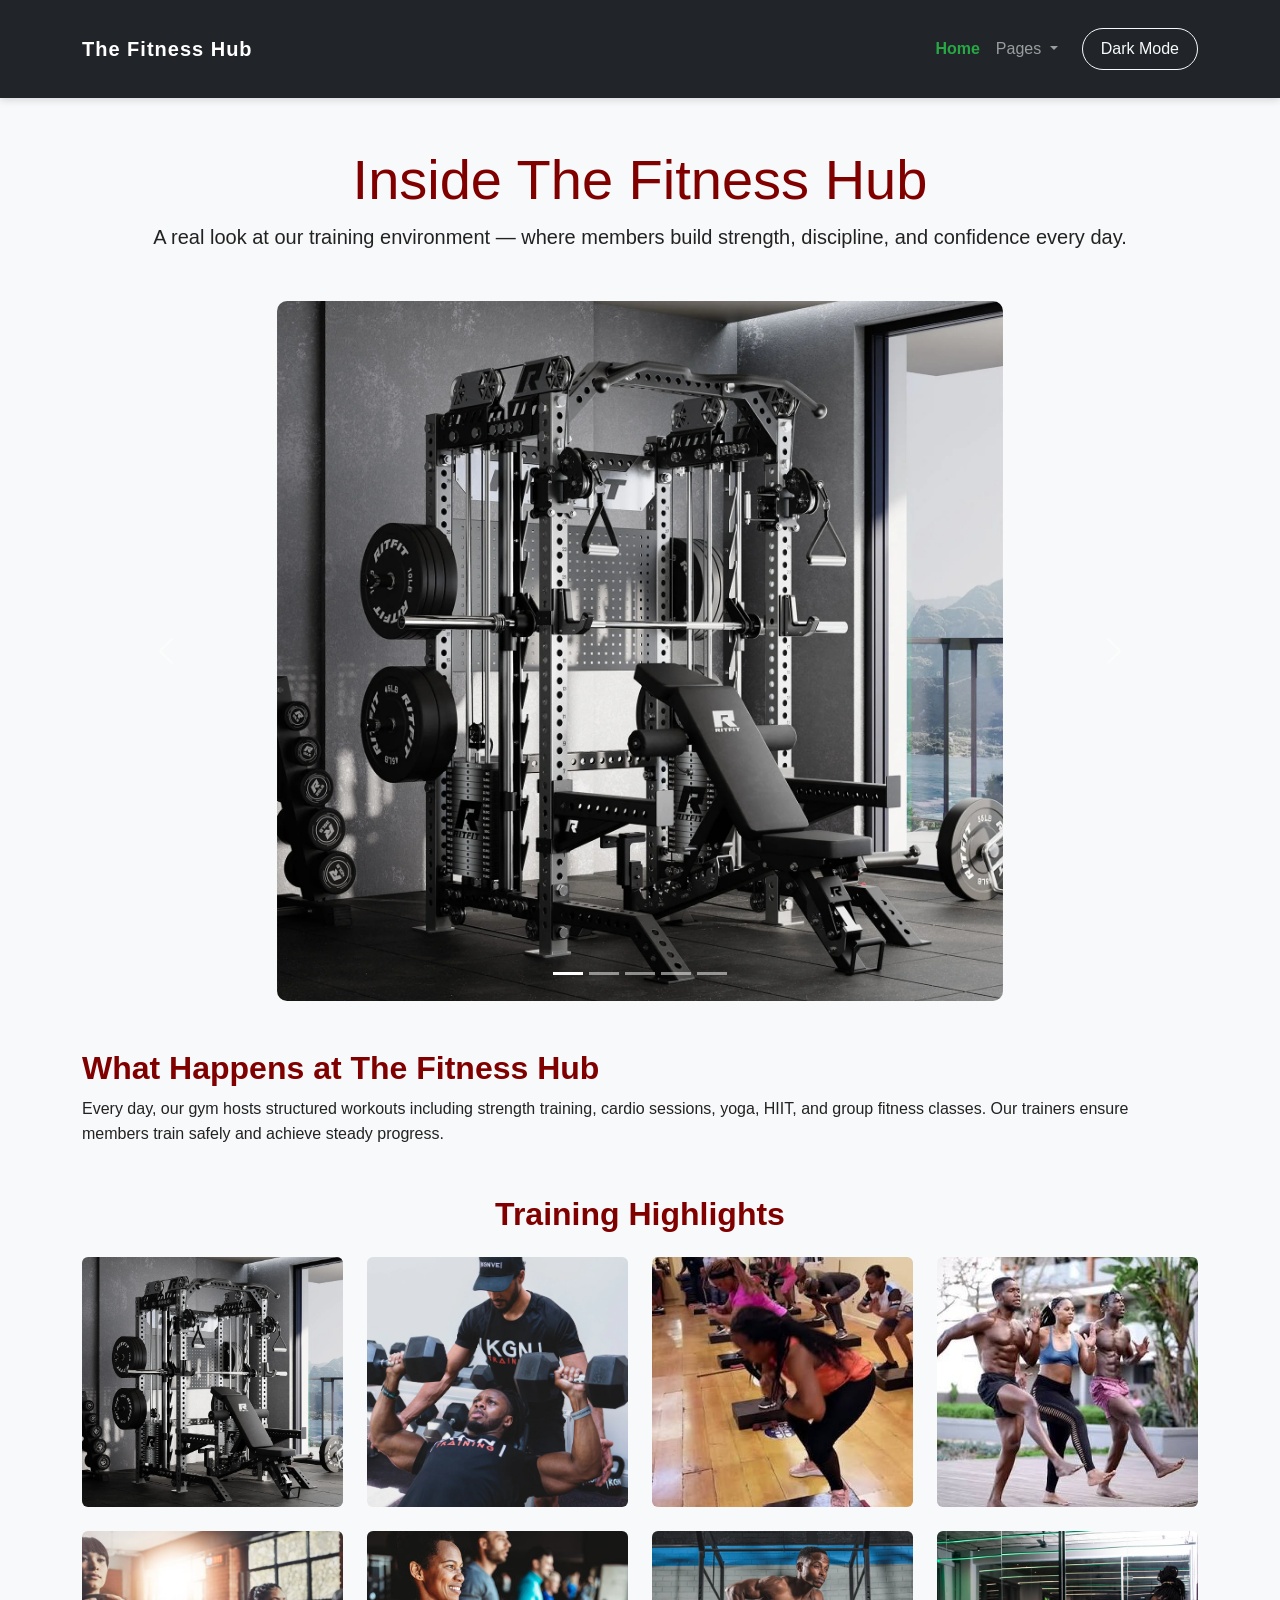
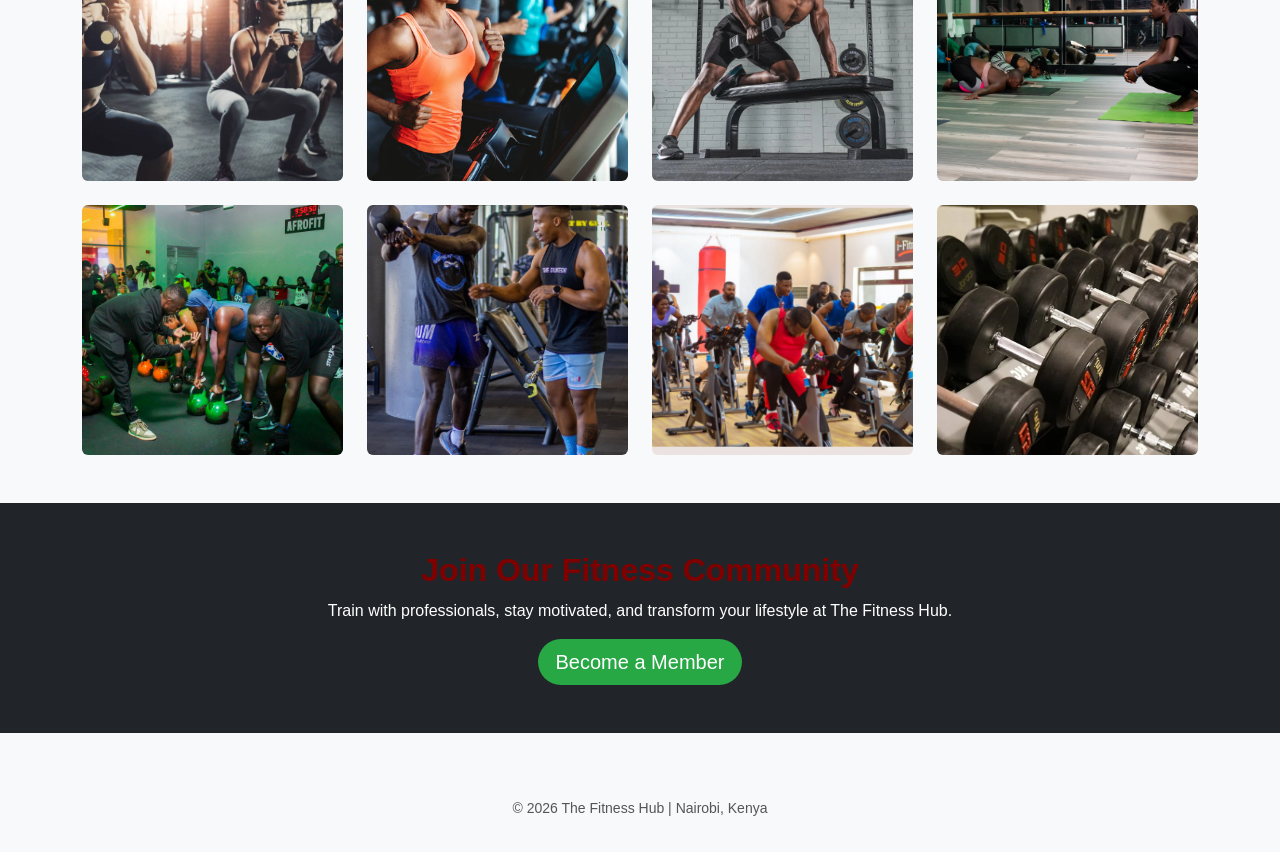
<file: gallery.html>
<!DOCTYPE html>
<html lang="en">
<head>
    <meta charset="UTF-8">
    <meta name="viewport" content="width=device-width, initial-scale=1.0">

    <title>Gallery - The Fitness Hub</title>

    <!-- Bootstrap -->
    <link href="https://cdn.jsdelivr.net/npm/bootstrap@5.3.7/dist/css/bootstrap.min.css" rel="stylesheet">

    <!-- Custom CSS -->
    <link rel="stylesheet" href="css/style.css">
</head>

<body>

<!-- ================= NAVBAR ================= -->
<nav class="navbar navbar-expand-lg navbar-dark bg-dark">
    <div class="container">

        <a class="navbar-brand" href="index.html">The Fitness Hub</a>

        <button class="navbar-toggler" type="button" data-bs-toggle="collapse" data-bs-target="#navMenu">
            <span class="navbar-toggler-icon"></span>
        </button>

        <div class="collapse navbar-collapse" id="navMenu">
            

            <ul class="navbar-nav ms-auto">

    <li class="nav-item">
        <a class="nav-link active" href="index.html">Home</a>
    </li>

    <!-- Dropdown Menu -->
    <li class="nav-item dropdown">

        <a class="nav-link dropdown-toggle"
           href="#"
           role="button"
           data-bs-toggle="dropdown"
           aria-expanded="false">
            Pages
        </a>

        <ul class="dropdown-menu">

            <li>
                <a class="dropdown-item" href="AboutUs.html">
                    About Us
                </a>
            </li>

            <li>
                <a class="dropdown-item" href="membership.html">
                    Membership
                </a>
            </li>

            <li>
                <a class="dropdown-item" href="classes.html">
                    Classes
                </a>
            </li>

            <li>
                <a class="dropdown-item" href="trainers.html">
                    Trainers
                </a>
            </li>

            <li>
                <a class="dropdown-item" href="gallery.html">
                    Gallery
                </a>
            </li>

            <li>
                <a class="dropdown-item" href="faq.html">
                    FAQ
                </a>
            </li>

            <li>
                <a class="dropdown-item" href="contact.html">
                    Contact
                </a>
            </li>

        </ul>

    </li>

</ul>

            

            <button class="btn btn-outline-light ms-3" onclick="toggleTheme()">
                Dark Mode
            </button>

        </div>
    </div>
</nav>

<!-- ================= HEADER ================= -->
<section class="container text-center my-5">

    <h1 class="display-4">Inside The Fitness Hub</h1>

    <p class="lead">
        A real look at our training environment — where members build strength, discipline, and confidence every day.
    </p>

</section>

<!-- ================= CAROUSEL (5 IMAGES) ================= -->
<section class="container my-4">

<div id="galleryCarousel" class="carousel slide" data-bs-ride="carousel">

    <!-- Indicators -->
    <div class="carousel-indicators">

        <button type="button" data-bs-target="#galleryCarousel" data-bs-slide-to="0" class="active"></button>
        <button type="button" data-bs-target="#galleryCarousel" data-bs-slide-to="1"></button>
        <button type="button" data-bs-target="#galleryCarousel" data-bs-slide-to="2"></button>
        <button type="button" data-bs-target="#galleryCarousel" data-bs-slide-to="3"></button>
        <button type="button" data-bs-target="#galleryCarousel" data-bs-slide-to="4"></button>

    </div>

    <!-- Slides -->
    <div class="carousel-inner rounded">

        <div class="carousel-item active">
            <img src="images/gallery1.jpg"
     class="d-block mx-auto"
     style="width:65%; height:700px; object-fit:cover;"
     alt="Gym equipment area">
        </div>

        <div class="carousel-item">
            <img src="images/gallery2.jpg"
     class="d-block mx-auto"
     style="width:65%; height:700px; object-fit:cover;"
     alt="Personal Training session">
        </div>

        <div class="carousel-item">
            <img src="images/gallery3.jpg"
     class="d-block mx-auto"
     style="width:65%; height:700px; object-fit:cover;"
     alt="Group Fitness Class">
        </div>

        <div class="carousel-item">
            <img src="images/gallery4.jpg"
     class="d-block mx-auto"
     style="width:65%; height:700px; object-fit:cover;"
     alt="HIIT Training Session">
        </div>

        <div class="carousel-item">
            <img src="images/gallery5.jpg"
     class="d-block mx-auto"
     style="width:65%; height:700px; object-fit:cover;"
     alt="Strength Training Workout">
        </div>

    </div>

    <!-- Controls -->
    <button class="carousel-control-prev" type="button" data-bs-target="#galleryCarousel" data-bs-slide="prev">
        <span class="carousel-control-prev-icon"></span>
    </button>

    <button class="carousel-control-next" type="button" data-bs-target="#galleryCarousel" data-bs-slide="next">
        <span class="carousel-control-next-icon"></span>
    </button>

</div>

</section>

<!-- ================= INTRO TEXT ================= -->
<section class="container my-5">

    <h2>What Happens at The Fitness Hub</h2>

    <p>
        Every day, our gym hosts structured workouts including strength training, cardio sessions, yoga, HIIT, and group fitness classes.
        Our trainers ensure members train safely and achieve steady progress.
    </p>

</section>

<!-- ================= 12 IMAGE GALLERY ================= -->
<section class="container my-5">

    <h2 class="text-center mb-4">Training Highlights</h2>

    <div class="row g-4">

        <div class="col-md-3"><img src="images/gallery1.jpg" class="gallery-img img-fluid rounded" alt=""></div>
        <div class="col-md-3"><img src="images/gallery2.jpg" class="gallery-img img-fluid rounded" alt=""></div>
        <div class="col-md-3"><img src="images/gallery3.jpg" class="gallery-img img-fluid rounded" alt=""></div>
        <div class="col-md-3"><img src="images/gallery4.jpg" class="gallery-img img-fluid rounded" alt=""></div>

        <div class="col-md-3"><img src="images/gallery5.jpg" class="gallery-img img-fluid rounded" alt=""></div>
        <div class="col-md-3"><img src="images/gallery6.jpg" class="gallery-img img-fluid rounded" alt=""></div>
        <div class="col-md-3"><img src="images/gallery7.jpg" class="gallery-img img-fluid rounded" alt=""></div>
        <div class="col-md-3"><img src="images/gallery8.jpg" class="gallery-img img-fluid rounded" alt=""></div>

        <div class="col-md-3"><img src="images/gallery9.jpg" class="gallery-img img-fluid rounded" alt=""></div>
        <div class="col-md-3"><img src="images/gallery10.jpg" class="gallery-img img-fluid rounded" alt=""></div>
        <div class="col-md-3"><img src="images/gallery11.jpg" class="gallery-img img-fluid rounded" alt=""></div>
        <div class="col-md-3"><img src="images/gallery12.jpg" class="gallery-img img-fluid rounded" alt=""></div>

    </div>

</section>


<!-- ================= CALL TO ACTION ================= -->
<section class="bg-dark text-white text-center p-5">

    <h2>Join Our Fitness Community</h2>

    <p>
        Train with professionals, stay motivated, and transform your lifestyle at The Fitness Hub.
    </p>

    <a href="membership.html" class="btn btn-success btn-lg">
        Become a Member
    </a>

</section>
<!-- ================= FOOTER ================= -->
<footer class="bg-light text-center p-3 mt-5">
    <p>© 2026 The Fitness Hub | Nairobi, Kenya</p>
</footer>

<!-- Bootstrap JS -->
<script src="https://cdn.jsdelivr.net/npm/bootstrap@5.3.7/dist/js/bootstrap.bundle.min.js"></script>

<!-- Custom JS -->
<script src="js/script.js"></script>

</body>
</html>
</file>
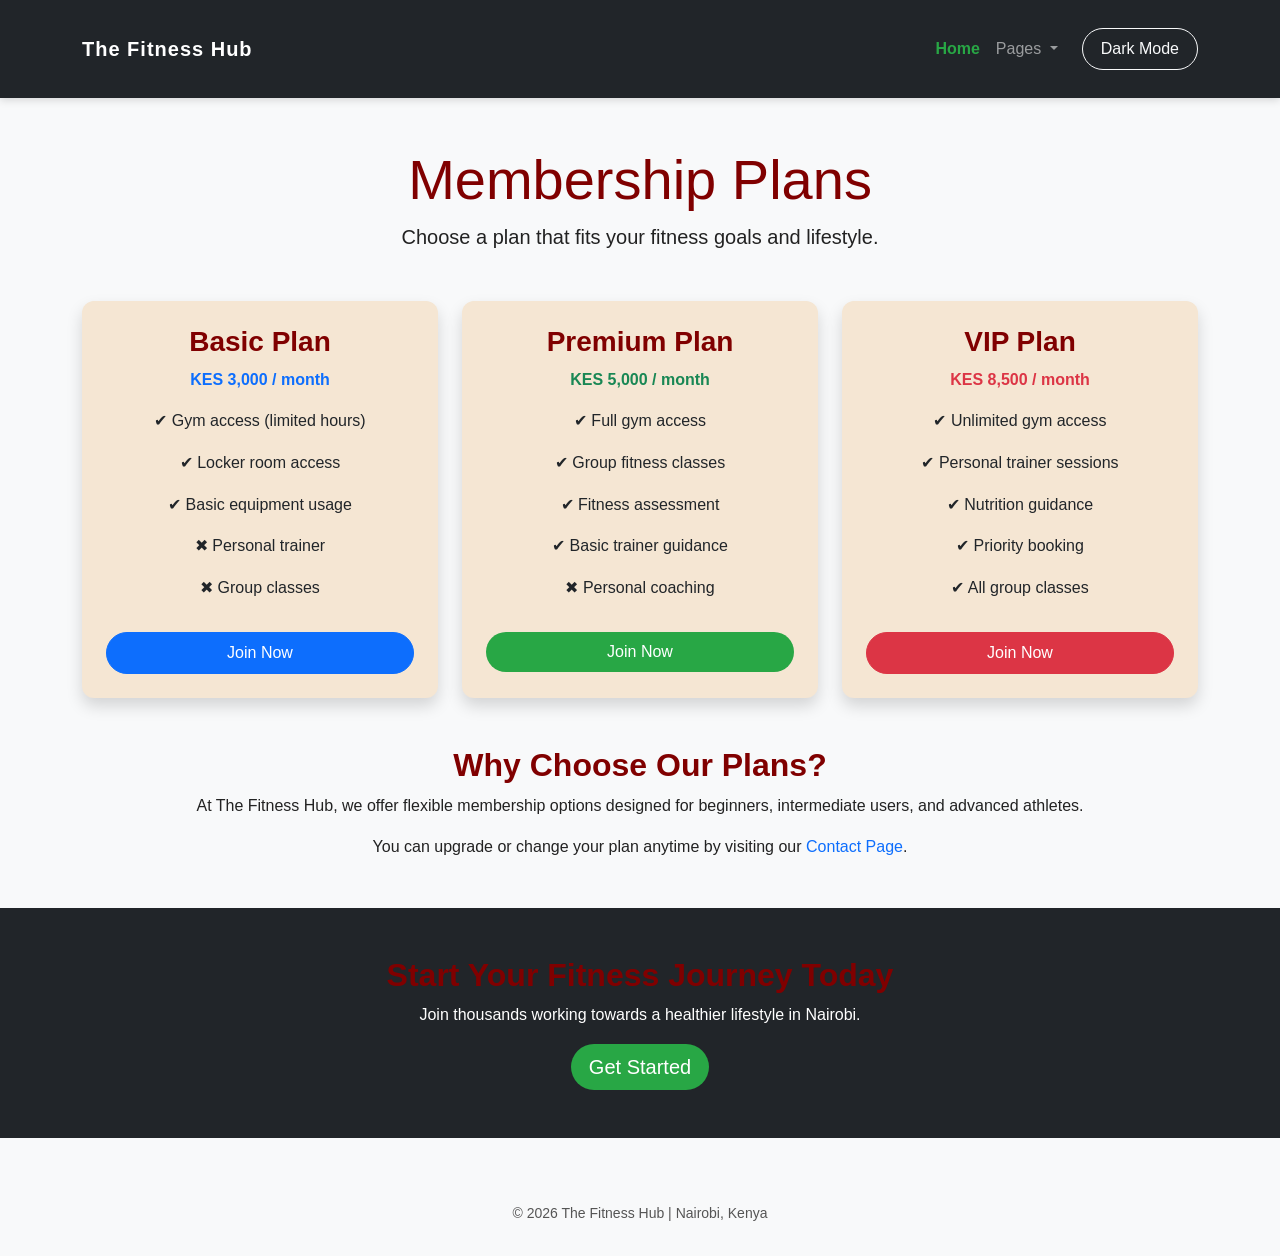
<file: membership.html>
<!DOCTYPE html>
<html lang="en">
<head>
    <meta charset="UTF-8">
    <meta name="viewport" content="width=device-width, initial-scale=1.0">
    <title>Membership - The Fitness Hub</title>

    <!-- Bootstrap -->
    <link href="https://cdn.jsdelivr.net/npm/bootstrap@5.3.7/dist/css/bootstrap.min.css" rel="stylesheet">

    <!-- Custom CSS -->
    <link rel="stylesheet" href="css/style.css">
</head>

<body>

<!-- ================= NAVBAR ================= -->
<nav class="navbar navbar-expand-lg navbar-dark bg-dark">
    <div class="container">

        <a class="navbar-brand" href="index.html">The Fitness Hub</a>

        <button class="navbar-toggler" type="button"
                data-bs-toggle="collapse"
                data-bs-target="#navMenu">
            <span class="navbar-toggler-icon"></span>
        </button>

        <div class="collapse navbar-collapse" id="navMenu">

            <ul class="navbar-nav ms-auto">

    <li class="nav-item">
        <a class="nav-link active" href="index.html">Home</a>
    </li>

    <!-- Dropdown Menu -->
    <li class="nav-item dropdown">

        <a class="nav-link dropdown-toggle"
           href="#"
           role="button"
           data-bs-toggle="dropdown"
           aria-expanded="false">
            Pages
        </a>

        <ul class="dropdown-menu">

            <li>
                <a class="dropdown-item" href="AboutUs.html">
                    About Us
                </a>
            </li>

            <li>
                <a class="dropdown-item" href="membership.html">
                    Membership
                </a>
            </li>

            <li>
                <a class="dropdown-item" href="classes.html">
                    Classes
                </a>
            </li>

            <li>
                <a class="dropdown-item" href="trainers.html">
                    Trainers
                </a>
            </li>

            <li>
                <a class="dropdown-item" href="gallery.html">
                    Gallery
                </a>
            </li>

            <li>
                <a class="dropdown-item" href="faq.html">
                    FAQ
                </a>
            </li>

            <li>
                <a class="dropdown-item" href="contact.html">
                    Contact
                </a>
            </li>

        </ul>

    </li>

</ul>

            <!-- Dark Mode Button -->
            <button class="btn btn-outline-light ms-3"
                    onclick="toggleTheme()">
                Dark Mode
            </button>

        </div>

    </div>
</nav>

<!-- ================= HEADER ================= -->
<section class="container text-center my-5">

    <h1 class="display-4">Membership Plans</h1>

    <p class="lead">
        Choose a plan that fits your fitness goals and lifestyle.
    </p>

</section>

<!-- ================= MEMBERSHIP PLANS ================= -->
<section class="container my-5">

    <div class="row text-center g-4">

        <!-- BASIC -->
        <div class="col-md-4">

            <div class="card p-4 h-100 shadow">

                <h3>Basic Plan</h3>

                <p class="fw-bold text-primary">KES 3,000 / month</p>

                <p>✔ Gym access (limited hours)</p>
                <p>✔ Locker room access</p>
                <p>✔ Basic equipment usage</p>
                <p>✖ Personal trainer</p>
                <p>✖ Group classes</p>

                <a href="contact.html" class="btn btn-primary mt-3">
                    Join Now
                </a>

            </div>

        </div>

        <!-- PREMIUM -->
        <div class="col-md-4">

            <div class="card p-4 h-100 shadow">

                <h3>Premium Plan</h3>

                <p class="fw-bold text-success">KES 5,000 / month</p>

                <p>✔ Full gym access</p>
                <p>✔ Group fitness classes</p>
                <p>✔ Fitness assessment</p>
                <p>✔ Basic trainer guidance</p>
                <p>✖ Personal coaching</p>

                <a href="contact.html" class="btn btn-success mt-3">
                    Join Now
                </a>

            </div>

        </div>

        <!-- VIP -->
        <div class="col-md-4">

            <div class="card p-4 h-100 shadow">

                <h3>VIP Plan</h3>

                <p class="fw-bold text-danger">KES 8,500 / month</p>

                <p>✔ Unlimited gym access</p>
                <p>✔ Personal trainer sessions</p>
                <p>✔ Nutrition guidance</p>
                <p>✔ Priority booking</p>
                <p>✔ All group classes</p>

                <a href="contact.html" class="btn btn-danger mt-3">
                    Join Now
                </a>

            </div>

        </div>

    </div>

</section>

<!-- ================= INFO SECTION ================= -->
<section class="container my-5 text-center">

    <h2>Why Choose Our Plans?</h2>

    <p>
        At The Fitness Hub, we offer flexible membership options designed
        for beginners, intermediate users, and advanced athletes.
    </p>

    <p>
        You can upgrade or change your plan anytime by visiting our
        <a href="contact.html">Contact Page</a>.
    </p>

</section>

<!-- ================= CALL TO ACTION ================= -->
<section class="bg-dark text-white text-center p-5">

    <h2>Start Your Fitness Journey Today</h2>

    <p>
        Join thousands working towards a healthier lifestyle in Nairobi.
    </p>

    <a href="contact.html" class="btn btn-success btn-lg">
        Get Started
    </a>

</section>

<!-- ================= FOOTER ================= -->
<footer class="bg-light text-center p-3 mt-5">

    <p>© 2026 The Fitness Hub | Nairobi, Kenya</p>

</footer>

<!-- Bootstrap JS -->
<script src="https://cdn.jsdelivr.net/npm/bootstrap@5.3.7/dist/js/bootstrap.bundle.min.js"></script>

<!-- Custom JS -->
<script src="js/script.js"></script>

</body>
</html>
</file>
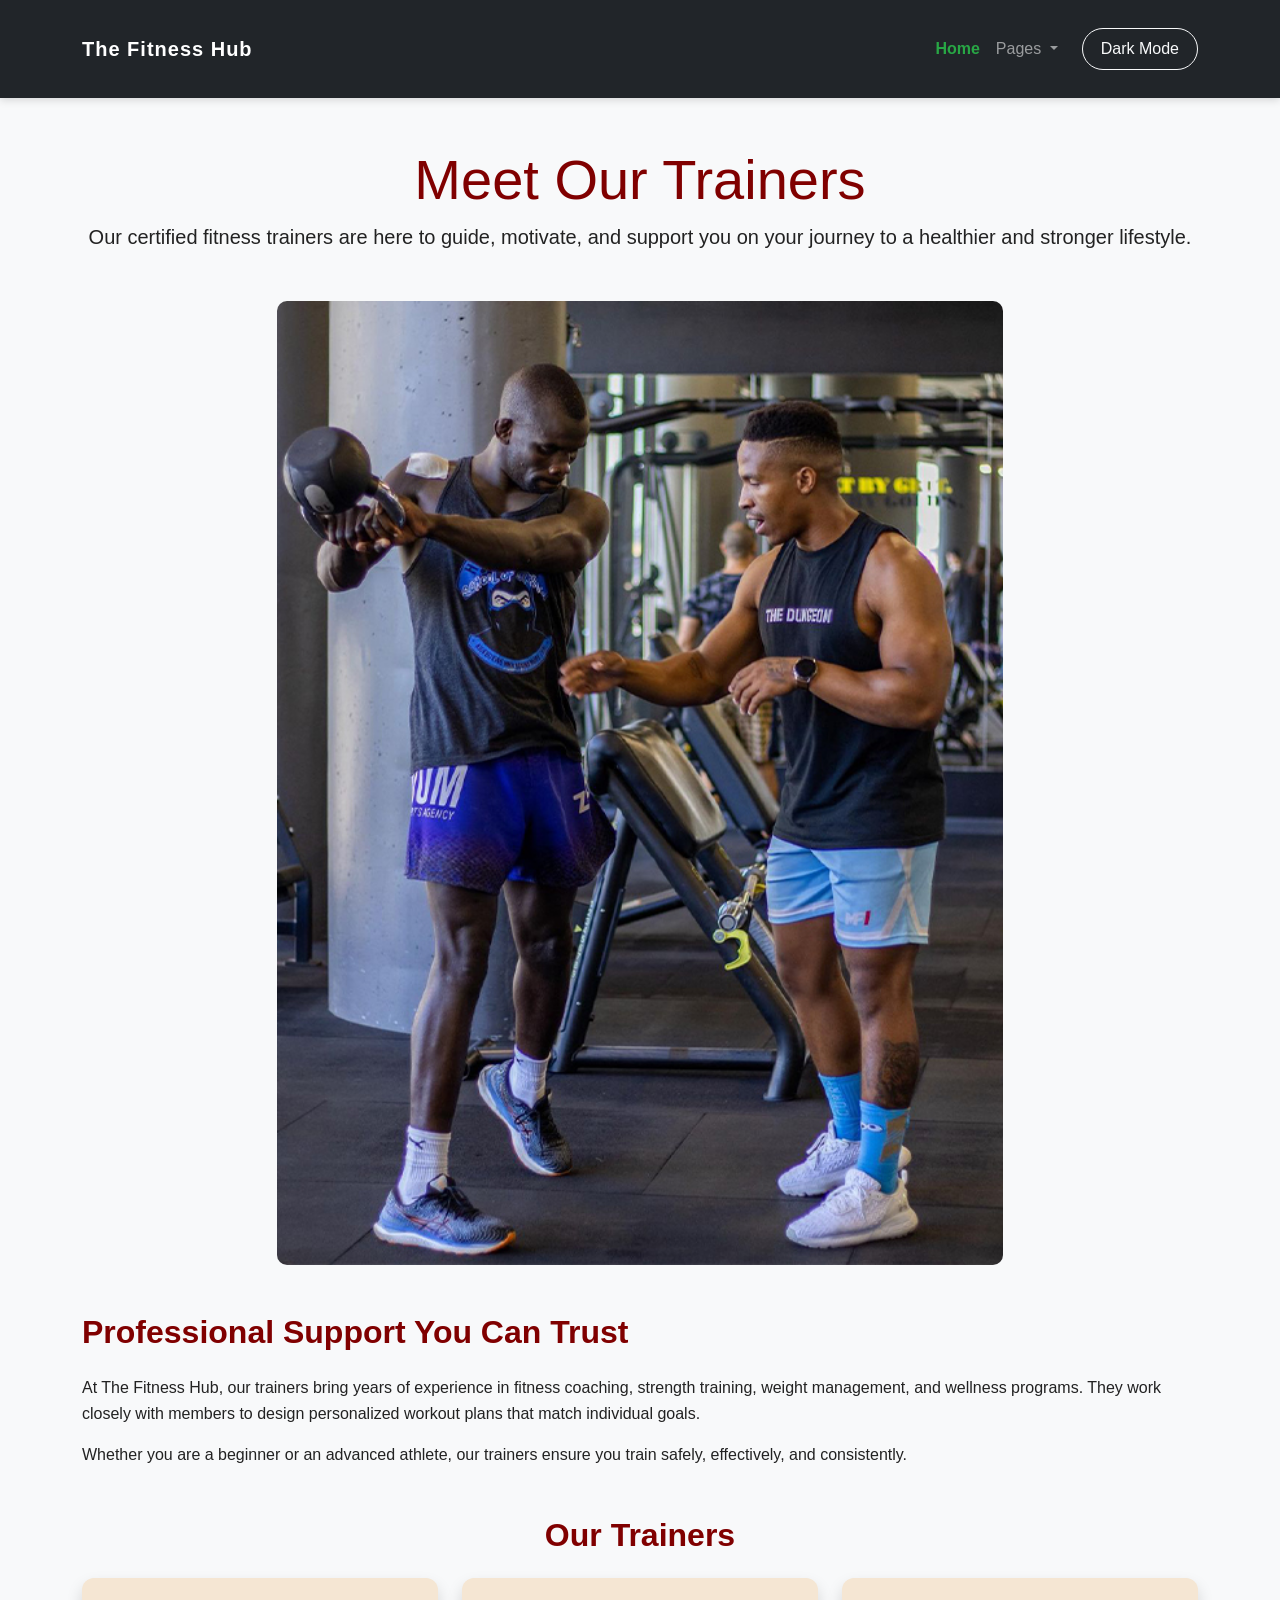
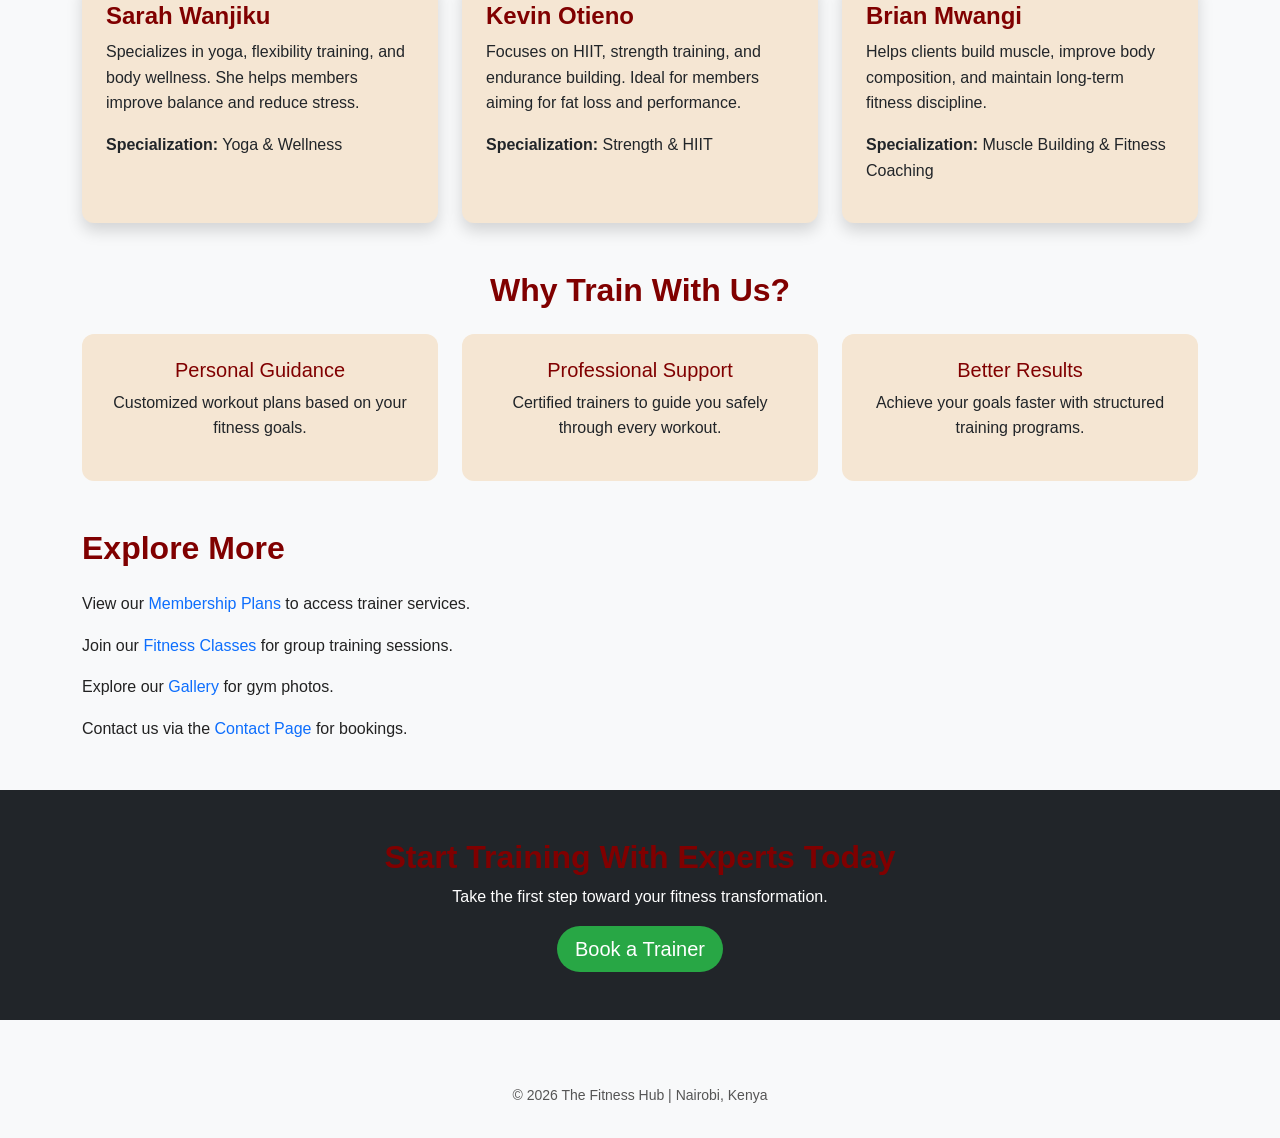
<file: trainers.html>
<!DOCTYPE html>
<html lang="en">
<head>
    <meta charset="UTF-8">
    <meta name="viewport" content="width=device-width, initial-scale=1.0">

    <title>Trainers - The Fitness Hub</title>

    <!-- Bootstrap CSS -->
    <link href="https://cdn.jsdelivr.net/npm/bootstrap@5.3.7/dist/css/bootstrap.min.css" rel="stylesheet">

    <!-- Custom CSS -->
    <link rel="stylesheet" href="css/style.css">
</head>

<body>

<!-- ================= NAVBAR ================= -->
<nav class="navbar navbar-expand-lg navbar-dark bg-dark">
    <div class="container">

        <a class="navbar-brand" href="index.html">The Fitness Hub</a>

        <button class="navbar-toggler"
                type="button"
                data-bs-toggle="collapse"
                data-bs-target="#navMenu">
            <span class="navbar-toggler-icon"></span>
        </button>

        <div class="collapse navbar-collapse" id="navMenu">

            <ul class="navbar-nav ms-auto">

    <li class="nav-item">
        <a class="nav-link active" href="index.html">Home</a>
    </li>

    <!-- Dropdown Menu -->
    <li class="nav-item dropdown">

        <a class="nav-link dropdown-toggle"
           href="#"
           role="button"
           data-bs-toggle="dropdown"
           aria-expanded="false">
            Pages
        </a>

        <ul class="dropdown-menu">

            <li>
                <a class="dropdown-item" href="AboutUs.html">
                    About Us
                </a>
            </li>

            <li>
                <a class="dropdown-item" href="membership.html">
                    Membership
                </a>
            </li>

            <li>
                <a class="dropdown-item" href="classes.html">
                    Classes
                </a>
            </li>

            <li>
                <a class="dropdown-item" href="trainers.html">
                    Trainers
                </a>
            </li>

            <li>
                <a class="dropdown-item" href="gallery.html">
                    Gallery
                </a>
            </li>

            <li>
                <a class="dropdown-item" href="faq.html">
                    FAQ
                </a>
            </li>

            <li>
                <a class="dropdown-item" href="contact.html">
                    Contact
                </a>
            </li>

        </ul>

    </li>

</ul>
            

            <!-- Dark Mode Button -->
            <button class="btn btn-outline-light ms-3" onclick="toggleTheme()">
                Dark Mode
            </button>

        </div>

    </div>
</nav>

<!-- ================= PAGE HEADER ================= -->
<section class="container text-center my-5">

    <h1 class="display-4">Meet Our Trainers</h1>

    <p class="lead">
        Our certified fitness trainers are here to guide, motivate, and support you
        on your journey to a healthier and stronger lifestyle.
    </p>

</section>

<!-- ================= MAIN IMAGE ================= -->
<section class="container text-center my-4">

    <img src="images/gallery10.jpg"
         alt="The Fitness Hub Trainers"
         class="img-fluid d-block mx-auto"
         style="width:65%; border-radius:10px;">

</section>

<!-- ================= INTRODUCTION ================= -->
<section class="container my-5">

    <h2 class="mb-4">Professional Support You Can Trust</h2>

    <p>
        At The Fitness Hub, our trainers bring years of experience in fitness coaching,
        strength training, weight management, and wellness programs. They work closely
        with members to design personalized workout plans that match individual goals.
    </p>

    <p>
        Whether you are a beginner or an advanced athlete, our trainers ensure you
        train safely, effectively, and consistently.
    </p>

</section>

<!-- ================= TRAINERS LIST ================= -->
<section class="container my-5">

    <h2 class="text-center mb-4">Our Trainers</h2>

    <div class="row g-4">

        <!-- Trainer 1 -->
        <div class="col-md-4">
            <div class="card p-4 h-100 shadow">

                <h4>Sarah Wanjiku</h4>

                <p>
                    Specializes in yoga, flexibility training, and body wellness.
                    She helps members improve balance and reduce stress.
                </p>

                <p>
                    <span class="fw-bold">Specialization:</span>
                    Yoga & Wellness
                </p>

            </div>
        </div>

        <!-- Trainer 2 -->
        <div class="col-md-4">
            <div class="card p-4 h-100 shadow">

                <h4>Kevin Otieno</h4>

                <p>
                    Focuses on HIIT, strength training, and endurance building.
                    Ideal for members aiming for fat loss and performance.
                </p>

                <p>
                    <span class="fw-bold">Specialization:</span>
                    Strength & HIIT
                </p>

            </div>
        </div>

        <!-- Trainer 3 -->
        <div class="col-md-4">
            <div class="card p-4 h-100 shadow">

                <h4>Brian Mwangi</h4>

                <p>
                    Helps clients build muscle, improve body composition,
                    and maintain long-term fitness discipline.
                </p>

                <p>
                    <span class="fw-bold">Specialization:</span>
                    Muscle Building & Fitness Coaching
                </p>

            </div>
        </div>

    </div>

</section>

<!-- ================= BENEFITS ================= -->
<section class="container my-5">

    <h2 class="text-center mb-4">Why Train With Us?</h2>

    <div class="row text-center g-4">

        <div class="col-md-4">
            <div class="card p-4 h-100">
                <h5>Personal Guidance</h5>
                <p>Customized workout plans based on your fitness goals.</p>
            </div>
        </div>

        <div class="col-md-4">
            <div class="card p-4 h-100">
                <h5>Professional Support</h5>
                <p>Certified trainers to guide you safely through every workout.</p>
            </div>
        </div>

        <div class="col-md-4">
            <div class="card p-4 h-100">
                <h5>Better Results</h5>
                <p>Achieve your goals faster with structured training programs.</p>
            </div>
        </div>

    </div>

</section>

<!-- ================= CONTEXTUAL LINKS ================= -->
<section class="container my-5">

    <h2 class="mb-4">Explore More</h2>

    <p>
        View our <a href="membership.html">Membership Plans</a> to access trainer services.
    </p>

    <p>
        Join our <a href="classes.html">Fitness Classes</a> for group training sessions.
    </p>

    <p>
        Explore our <a href="gallery.html">Gallery</a> for gym photos.
    </p>

    <p>
        Contact us via the <a href="contact.html">Contact Page</a> for bookings.
    </p>

</section>

<!-- ================= CALL TO ACTION ================= -->
<section class="bg-dark text-white text-center p-5">

    <h2>Start Training With Experts Today</h2>

    <p>Take the first step toward your fitness transformation.</p>

    <a href="contact.html" class="btn btn-success btn-lg">
        Book a Trainer
    </a>

</section>

<!-- ================= FOOTER ================= -->
<footer class="bg-light text-center p-3 mt-5">

    <p>© 2026 The Fitness Hub | Nairobi, Kenya</p>

</footer>

<!-- Bootstrap JS -->
<script src="https://cdn.jsdelivr.net/npm/bootstrap@5.3.7/dist/js/bootstrap.bundle.min.js"></script>

<!-- Custom JS -->
<script src="js/script.js"></script>

</body>
</html>
</file>
<file: css/style.css>
/* ================= GLOBAL STYLES (ALL PAGES) ================= */

body {
    background-color: #f8f9fa;
    font-family: Arial, Helvetica, sans-serif;
    color: #222;
    line-height: 1.6;
    transition: all 0.3s ease;
}

/* ================= NAVBAR ================= */
.navbar {
    box-shadow: 0 2px 8px rgba(0,0,0,0.15);
}

.navbar-brand {
    font-weight: bold;
    letter-spacing: 1px;
}

.nav-link.active {
    color: #28a745 !important;
    font-weight: 600;
}

/* ================= HEADINGS ================= */
h1, h2, h3, h4 {
    font-weight: 600;
}

/* All headings color (light mode) */
h1, h2, h3, h4, h5, h6 {
    color: #800000;
}

/* ================= CONTAINERS ================= */
.container {
    margin-top: 20px;
    margin-bottom: 20px;
}

/* ================= CARDS ================= */
.card {
    border: none;
    border-radius: 12px;
    background-color: #f5e6d3;
    transition: 0.3s ease;
}

.card:hover {
    transform: translateY(-5px);
    box-shadow: 0 8px 20px rgba(0,0,0,0.12);
}

/* ================= BUTTONS ================= */
.btn {
    border-radius: 30px;
    padding: 8px 18px;
    transition: 0.3s ease;
}

.btn:hover {
    transform: scale(1.05);
}

.btn-success {
    background-color: #28a745;
    border: none;
}

.btn-success:hover {
    background-color: #218838;
}

/* ================= IMAGES ================= */
img {
    max-width: 100%;
    transition: transform 0.3s ease, box-shadow 0.3s ease;
}

img:hover {
    transform: translateY(-8px);
    box-shadow: 0 12px 25px rgba(0,0,0,0.3);
}

.img-fluid {
    border-radius: 10px;
}

/* Gallery images */
.gallery-img {
    width: 100%;
    height: 250px;
    object-fit: cover;
    border-radius: 10px;
}

/* Carousel images */
.carousel img {
    border-radius: 10px;
}

/* ================= SECTIONS ================= */
section {
    margin-bottom: 40px;
}

/* Only the call-to-action section gets extra padding */
.cta-section {
    padding: 60px 20px;
}

/* ================= FOOTER ================= */
footer {
    font-size: 14px;
    color: #555;
}

/* ================= LINKS ================= */
a {
    text-decoration: none;
}

a:hover {
    color: #28a745;
}

/* ================= FORMS ================= */
.form-control {
    border-radius: 8px;
}

.form-control:focus {
    border-color: #28a745;
    box-shadow: 0 0 6px rgba(40, 167, 69, 0.3);
}

/* ================= FAQ ACCORDION ================= */
.accordion-button {
    font-weight: 500;
}

/* ================= DARK MODE ================= */

body.dark-mode {
    background-color: #121212;
    color: #e0e0e0;
}

/* Navbar */
body.dark-mode .navbar {
    background-color: #1f1f1f !important;
}

/* Cards (keep same color in dark mode) */
body.dark-mode .card {
    background-color: #f5e6d3;
    color: #222;
}

/* Footer */
body.dark-mode footer {
    background-color: #1f1f1f !important;
    color: #ccc;
}

/* Links */
body.dark-mode a {
    color: #66ff99;
}

/* CTA override */
body.dark-mode .bg-dark {
    background-color: #000 !important;
}

/* Forms */
body.dark-mode .form-control {
    background-color: #2a2a2a;
    color: #fff;
    border: 1px solid #444;
}

body.dark-mode .form-control:focus {
    background-color: #2a2a2a;
    color: #fff;
    border-color: #28a75f;
}

/* Contact Form Success Message */

#successMessage {
    border-radius: 10px;
    font-size: 18px;
    text-align: center;
    animation: fadeIn 0.5s ease-in-out;
}

@keyframes fadeIn {
    from {
        opacity: 0;
        transform: translateY(-15px);
    }

    to {
        opacity: 1;
        transform: translateY(0);
    }
}

/* ================= GALLERY IMAGES ================= */

.gallery-img {
    width: 100%;
    height: 250px;
    object-fit: cover;
    border-radius: 10px;
    transition: 0.3s ease;
}

.gallery-img:hover {
    transform: scale(1.03);
    box-shadow: 0 10px 20px rgba(0,0,0,0.3);
}

/* ================= FAQ PAGE ================= */

/* Accordion card */
.accordion-item{
    background-color:#f5e6d3;
    border:none;
    border-radius:12px;
    margin-bottom:15px;
    overflow:hidden;
}

/* Question button */
.accordion-button{
    background-color:#f5e6d3;
    color:#800000;
    font-weight:bold;
    font-size:18px;
}

/* Question when opened */
.accordion-button:not(.collapsed){
    background-color:#e8d3b5;
    color:#800000;
}

/* Remove Bootstrap blue glow */
.accordion-button:focus{
    box-shadow:none;
}

/* Answer area */
.accordion-body{
    background-color:#f5e6d3;
    color:#222;
}
</file>
